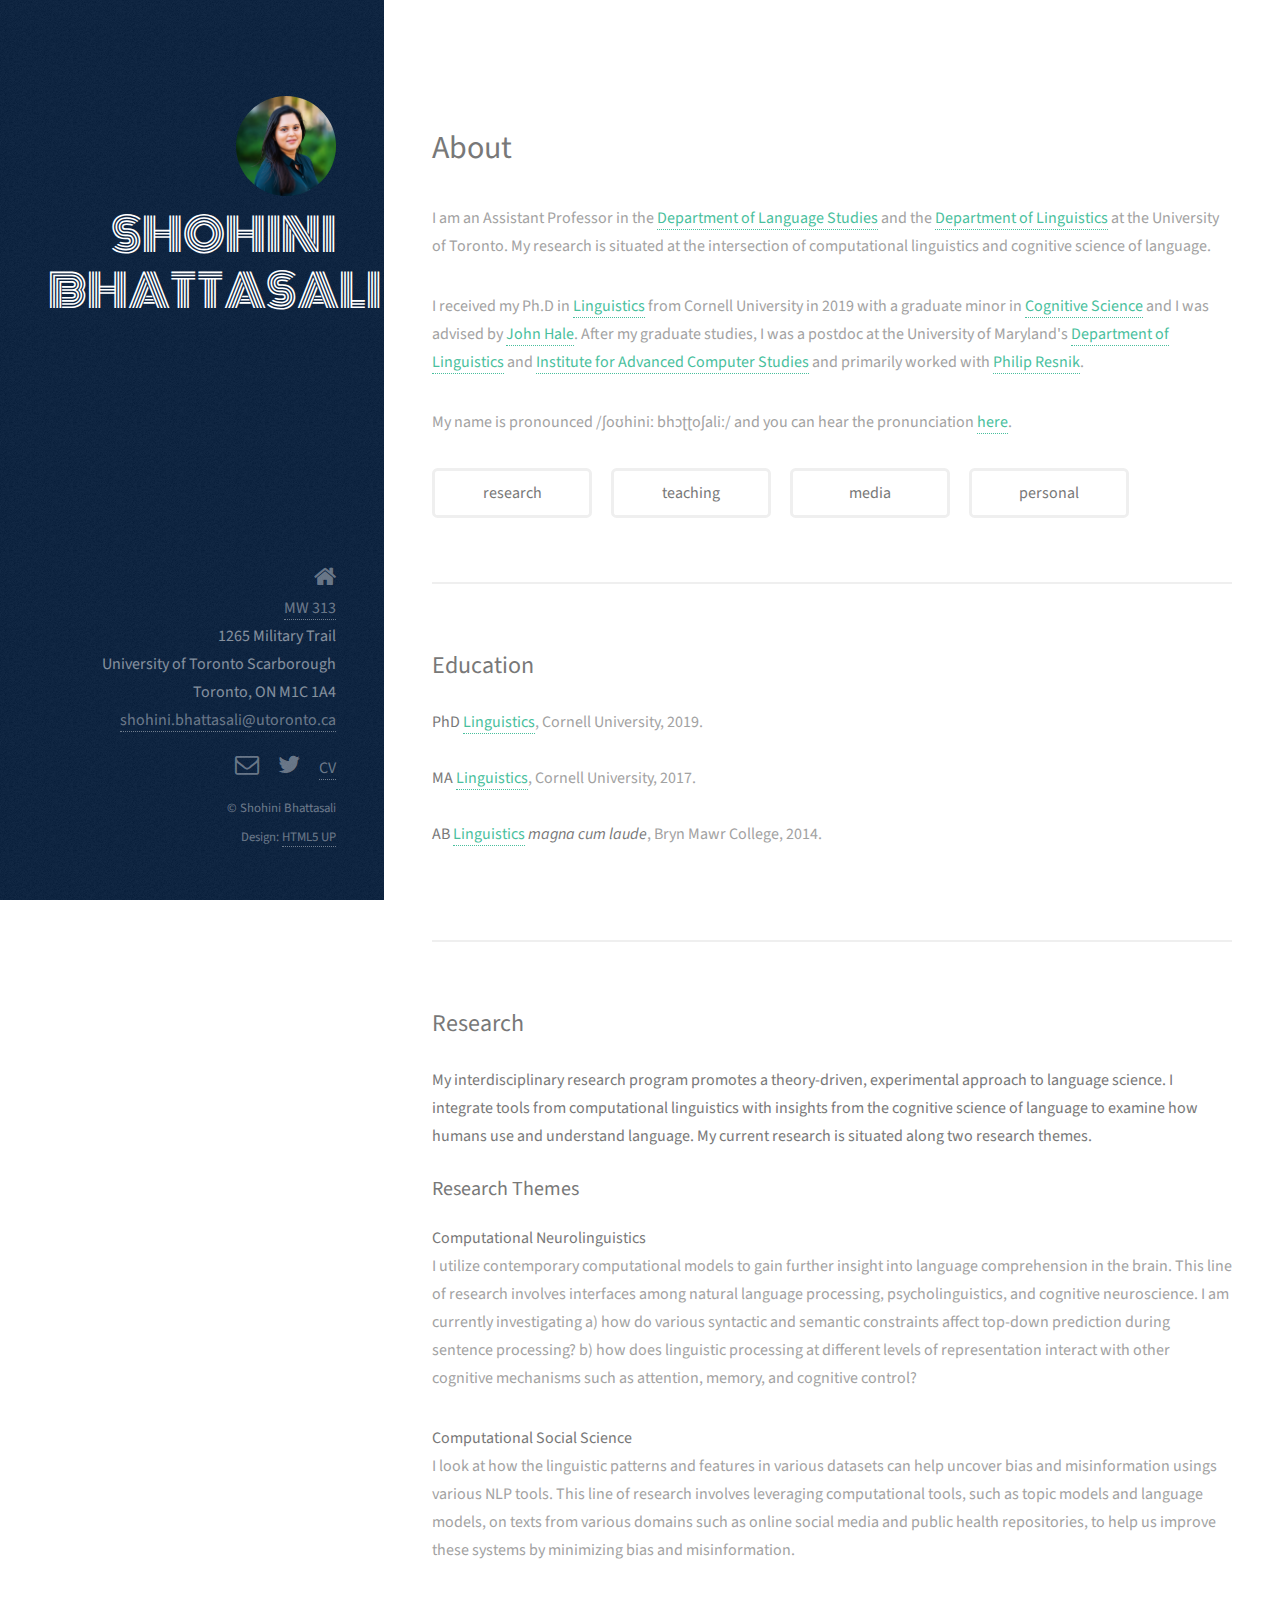
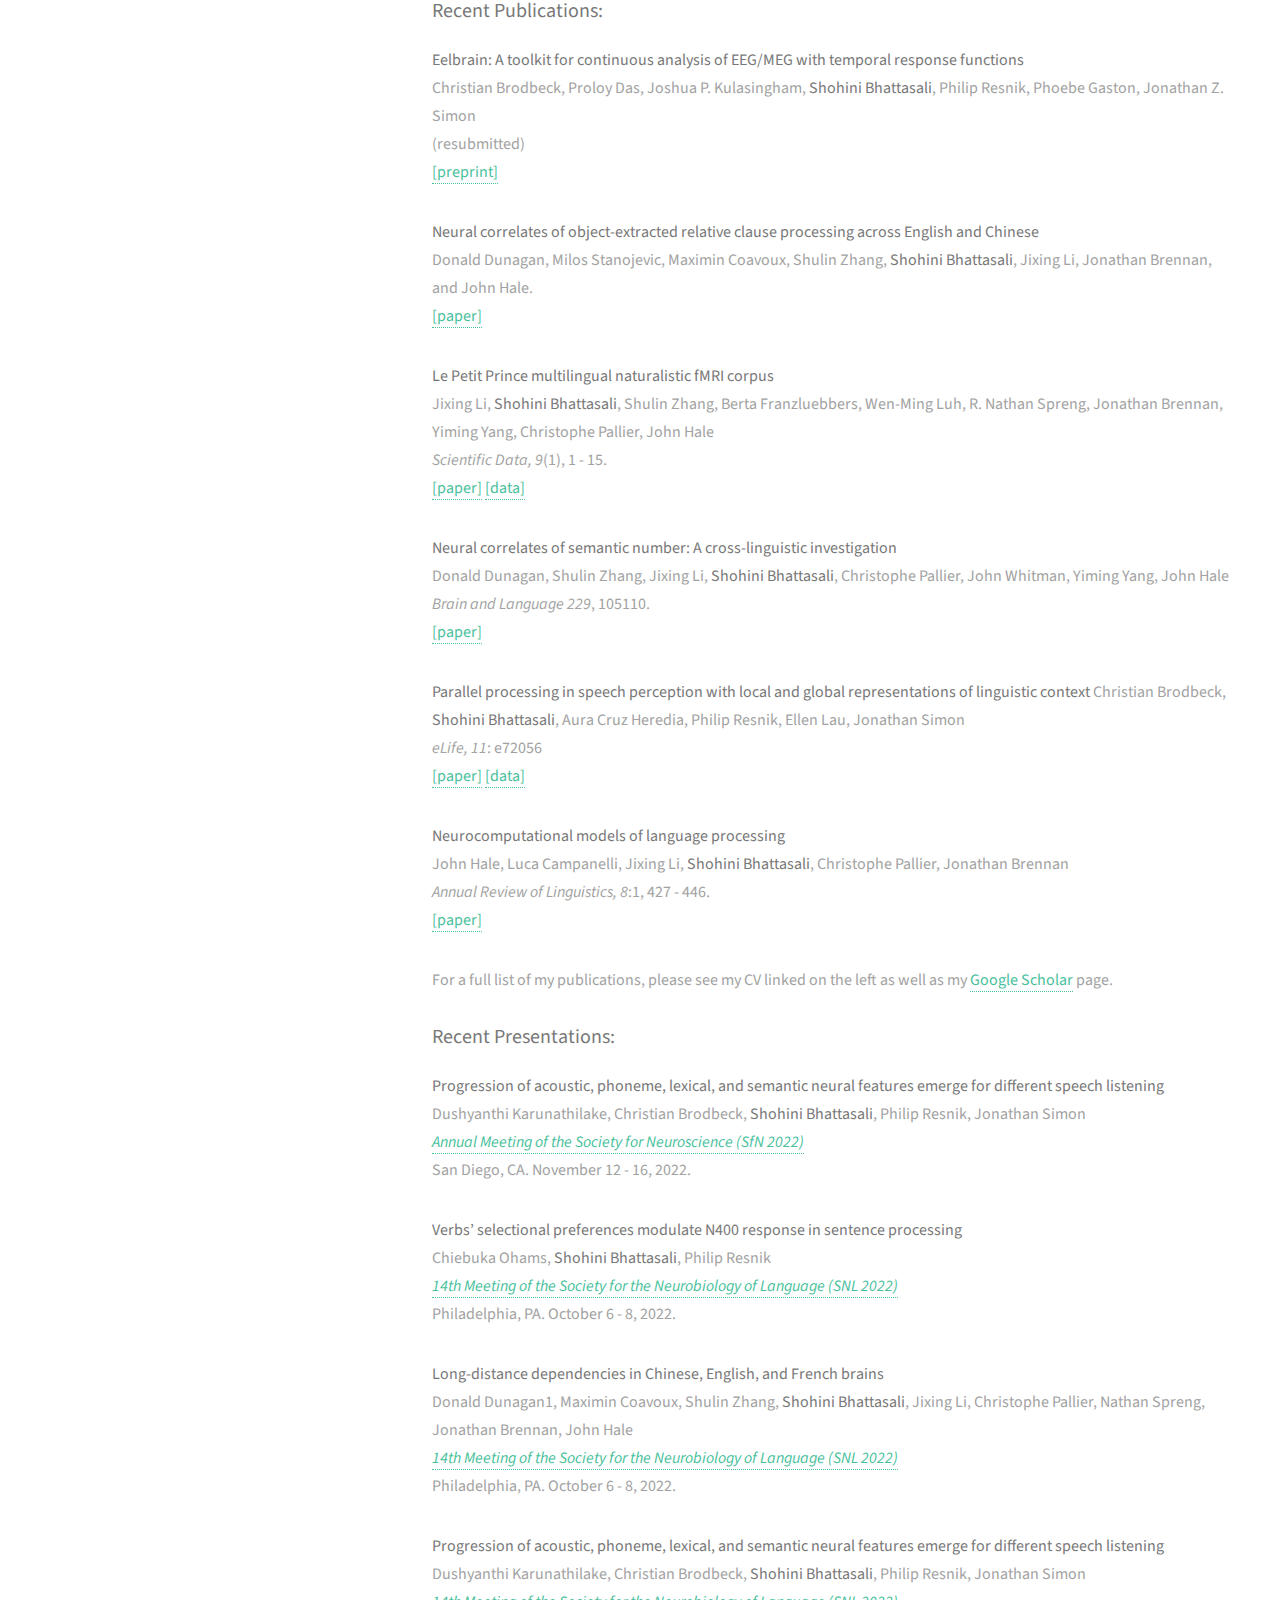
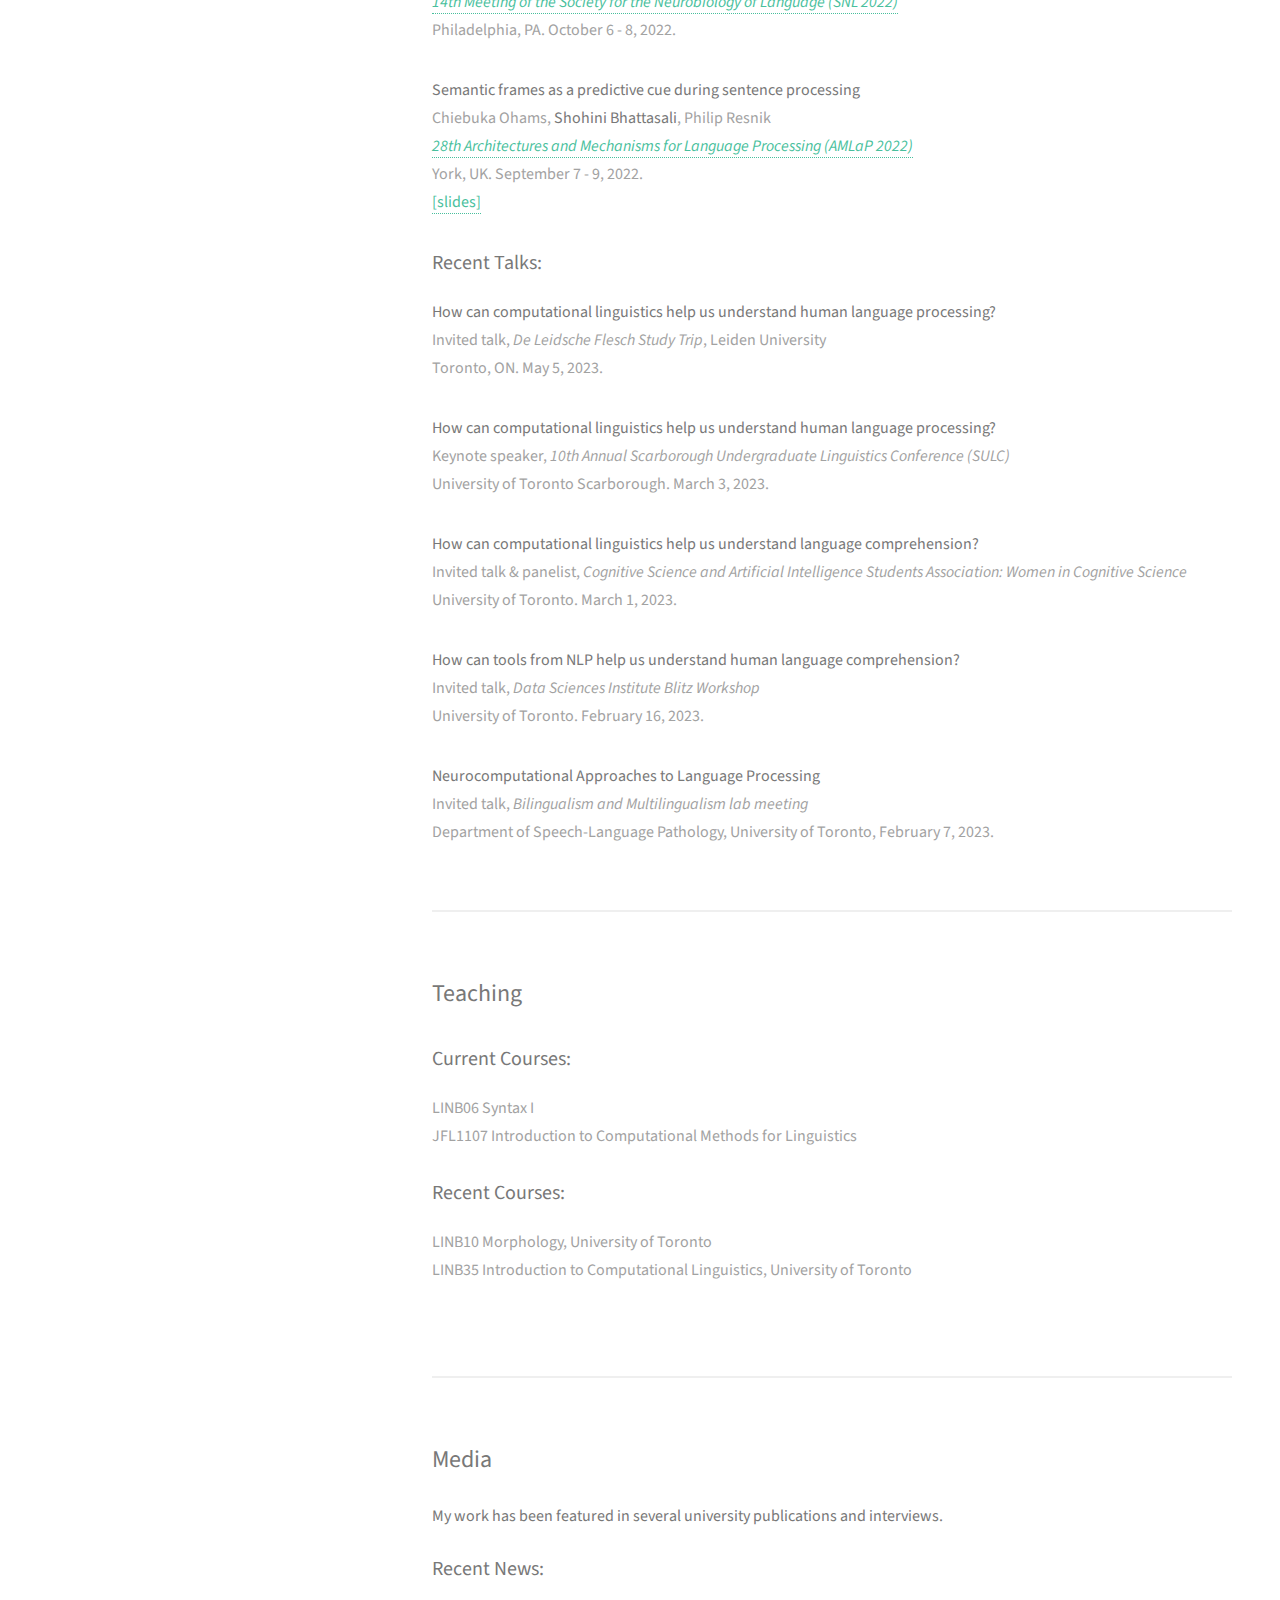
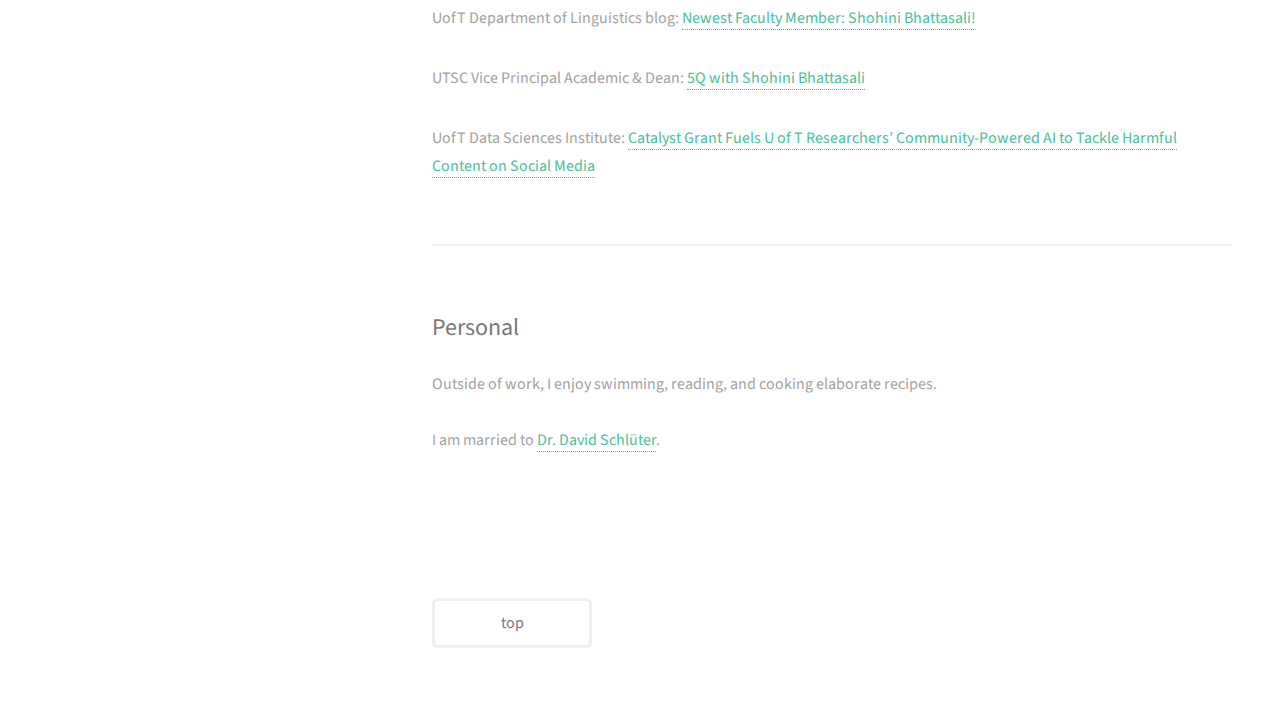
<file: index.html>
<!DOCTYPE HTML>
<!--
	Strata by HTML5 UP
	html5up.net | @ajlkn
	Free for personal and commercial use under the CCA 3.0 license (html5up.net/license)
-->
<html>
	<head>
		<title>Shohini Bhattasali | University of Toronto</title>
		<link rel="shortcut icon" href="images/sh.ico"/>
		<link href="https://fonts.googleapis.com/css?family=Monoton&display=swap" rel="stylesheet">
		<link href="https://fonts.googleapis.com/css?family=Pacifico&display=swap" rel="stylesheet">
		<meta charset="utf-8" />
		 <meta name="viewport" content="width=device-width, initial-scale=1.0, maximum-scale=1" />
		<meta name="description" content="Personal website of Shohini Bhattasali, a researcher at the University of Toronto interested in neurolinguistics & computational linguistics">
        	<meta name="keywords" content="shohini, bhattasali, linguistics, toronto, scarborough, utsc, cornell, bryn mawr, computational linguistics, neurolinguistics, psycholinguistics, prosody, brain, language, bengali, finite state, fmri, bilingualism, languages, mwe, mwes, idioms, verb, argument, processing, little prince, lpp, petit prince, hale, ithaca, maryland, resnik, topical, surprisal">

	i	<!--[if lte IE 8]><script src="assets/js/ie/html5shiv.js"></script><![endif]-->
		<link rel="stylesheet" href="assets/css/main.css" />
		<!--[if lte IE 8]><link rel="stylesheet" href="assets/css/ie8.css" /><![endif]-->
	</head>
	<body id="top">

		<!-- Header -->
			<header id="header">
				<div class="inner">
					<strong>
					<a href="#" class="image avatar"><img class="img-circle" src="images/shohini_umd_square.jpg" alt="shohini face"/></a>
					<div style="font-family:'Monoton', cursive;font-size:45px;font-style:bold"> 
					SHOHINI <br />  <br />BHATTASALI </div> </strong>
				</div>
			</header>

		<!-- Main -->
			<div id="main">

				<!-- One -->
					<section id="one">
						<header class="major">
							<h2>About</h2>
						</header>
						
						<p>I am an Assistant Professor in the <a href="https://www.utsc.utoronto.ca/dls/welcome-department-language-studies">Department of Language Studies</a> and the <a href="https://www.linguistics.utoronto.ca/">Department of Linguistics</a> at the University of Toronto. My research is situated at the intersection of computational linguistics and cognitive science of language.</p> 
						<p>I received my Ph.D in <a href="http://linguistics.cornell.edu/">Linguistics</a> from Cornell University in 2019 with a graduate minor in <a href="https://cogsci.cornell.edu/">Cognitive Science</a> and I was advised by <a href="https://ling.franklin.uga.edu/directory/people/john-hale">John Hale</a>. After my graduate studies, I was a postdoc at the University of Maryland's <a href="https://linguistics.umd.edu/">Department of Linguistics</a> and <a href="https://www.umiacs.umd.edu/">Institute for Advanced Computer Studies</a> and primarily worked with <a href="http://users.umiacs.umd.edu/~resnik/">Philip Resnik</a>.</p>
						<p>My name is pronounced /ʃoʊhiniː bhɔʈʈoʃaliː/ and you can hear the pronunciation <a href="https://translate.google.com/?sl=bn&tl=en&text=%E0%A6%B6%E0%A7%8B%E0%A6%B9%E0%A6%BF%E0%A6%A3%E0%A7%80%20%E0%A6%AD%E0%A6%9F%E0%A7%8D%E0%A6%9F%E0%A6%B6%E0%A6%BE%E0%A6%B2%E0%A7%80&op=translate">here</a>. </p>
						
   

			<ul class="actions">
							<li><a href="#research" class="button">research</a></li>
							<li><a href="#teaching" class="button">teaching</a></li>
							<li><a href="#media" class="button">media</a></li>
							<li><a href="#personal" class="button">personal</a></li>
						</ul>
					</section>
					
				<section id="edu">
				<header>
				<h2>Education</h2>
				        
                        <strong>PhD <a href="https://linguistics.cornell.edu/">Linguistics</a></strong>, Cornell University, 2019.<br /><br />
                        
                        <strong>MA <a href="https://linguistics.cornell.edu/">Linguistics</a></strong>, Cornell University, 2017.<br /><br />
                        
                        <strong>AB <a href="https://www.brynmawr.edu/inside/academic-information/departments-programs/linguistics">Linguistics</a> <i>magna cum laude</i></strong>, Bryn Mawr College, 2014.<br /><br />
               	</header>
                </section>

				<!-- Research Section -->
					<section id="research">
					    <header>
						<h2>Research</h2>
						<a name="research"></a>
						<strong>
						<p> My interdisciplinary research program promotes a theory-driven, experimental approach to language science. I integrate tools from computational linguistics with insights from the cognitive science of language to examine how humans use and understand language. My current research is situated along two research themes.</strong></p>
						</header>
						
					    <h3>Research Themes</h3>

					    <strong>Computational Neurolinguistics</strong>
					    <p>I utilize contemporary computational models to gain further insight into language comprehension in the brain. This line of research involves interfaces among natural language processing, psycholinguistics, and cognitive neuroscience. I am currently investigating a) how do various syntactic and semantic constraints affect top-down prediction during sentence processing? b) how does linguistic processing at different levels of representation interact with other cognitive mechanisms such as attention, memory, and cognitive control? </p>
					    
					    <strong>Computational Social Science</strong>
					    <p>I look at how the linguistic patterns and features in various datasets can help uncover bias and misinformation usings various NLP tools. This line of research involves leveraging computational tools, such as topic models and language models, on texts from various domains such as online social media and public health repositories, to help us improve these systems by minimizing bias and misinformation.</p>



						
						
						<h3>Recent Publications:</h3>

						<p><strong>Eelbrain: A toolkit for continuous analysis of EEG/MEG with temporal response functions </strong><br />
						Christian Brodbeck, Proloy Das, Joshua P. Kulasingham,  <b>Shohini Bhattasali</b>, Philip Resnik, Phoebe Gaston, Jonathan Z. Simon<br />
						(resubmitted)<br />
						<a href="https://www.biorxiv.org/content/10.1101/2021.08.01.454687v1.full">[preprint]</a> </p>

						<p><strong>Neural correlates of object-extracted relative clause processing across English and Chinese</strong><br />
						Donald Dunagan, Milos Stanojevic, Maximin Coavoux, Shulin Zhang, <b>Shohini Bhattasali</b>, Jixing Li, Jonathan Brennan, and John Hale.<br />
						<a href="https://doi.org/10.1162/nol_a_00110">[paper]</a>
						
						<p><strong>Le Petit Prince multilingual naturalistic fMRI corpus</strong><br />
						Jixing Li, <b>Shohini Bhattasali</b>, Shulin Zhang, Berta Franzluebbers, Wen-Ming Luh, R. Nathan Spreng, Jonathan Brennan, Yiming Yang, Christophe Pallier, John Hale <br />
						<i>Scientific Data, 9</i>(1), 1 - 15.<br />
						<a href="https://www.nature.com/articles/s41597-022-01625-7">[paper]</a>  <a href="https://openneuro.org/datasets/ds003643/versions/1.0.2">[data]</a></p>
						
						
						<p><strong>Neural correlates of semantic number: A cross-linguistic investigation</strong><br />
						Donald Dunagan, Shulin Zhang, Jixing Li, <b>Shohini Bhattasali</b>, Christophe Pallier, John Whitman, Yiming Yang, John Hale <br />
						<i>Brain and Language 229</i>, 105110.<br />
						<a href="https://doi.org/10.1016/j.bandl.2022.105110">[paper]</a>  
						</p>
						
						<p><strong>Parallel processing in speech perception with local and global representations of linguistic context</strong>
						Christian Brodbeck, <b>Shohini Bhattasali</b>, Aura Cruz Heredia, Philip Resnik, Ellen Lau, Jonathan Simon <br />
						<i>eLife, 11</i>: e72056 <br />
						<a href="https://elifesciences.org/articles/72056">[paper]</a>  <a href="https://doi.org/10.5061/dryad.nvx0k6dv0">[data]</a> </p>
						
						<p><strong>Neurocomputational models of language processing</strong> <br />
						John Hale, Luca Campanelli, Jixing Li, <b>Shohini Bhattasali</b>, Christophe Pallier, Jonathan Brennan <br />
						<i>Annual Review of Linguistics, 8</i>:1, 427 - 446.<br />
						<a href="https://www.annualreviews.org/doi/abs/10.1146/annurev-linguistics-051421-020803">[paper]</a></p>
						

						For a full list of my publications, please see my CV linked on the left as well as my <a href="https://scholar.google.com/citations?user=UKCKPV0AAAAJ&hl=en&authuser=3&oi=ao">Google Scholar</a> page.<br /><br />
						
						<h3>Recent Presentations:</h3>

						
						<p><strong>Progression of acoustic, phoneme, lexical, and semantic neural features emerge for different speech listening</strong><br />
						Dushyanthi Karunathilake, Christian Brodbeck, <b>Shohini Bhattasali</b>, Philip Resnik, Jonathan Simon<br />
						<i><a href="https://www.sfn.org/meetings/neuroscience-2022">Annual Meeting of the Society for Neuroscience (SfN 2022)</a></i><br />
						San Diego, CA. November 12 - 16, 2022. </p>
						
						<p><strong>Verbs’ selectional preferences modulate N400 response in sentence processing</strong><br />
						Chiebuka Ohams, <b>Shohini Bhattasali</b>, Philip Resnik<br />
						<i><a href="https://www.neurolang.org/">14th Meeting of the Society for the Neurobiology of Language (SNL 2022)</a></i><br />
						Philadelphia, PA. October 6 - 8, 2022. </p>
						
						<p><strong>Long-distance dependencies in Chinese, English, and French brains</strong><br />
						Donald Dunagan1, Maximin Coavoux, Shulin Zhang, <b>Shohini Bhattasali</b>, Jixing Li, Christophe Pallier, Nathan Spreng, Jonathan Brennan, John Hale<br />
						<i><a href="https://www.neurolang.org/">14th Meeting of the Society for the Neurobiology of Language (SNL 2022)</a></i><br />
						Philadelphia, PA. October 6 - 8, 2022. </p>
						
						<p><strong>Progression of acoustic, phoneme, lexical, and semantic neural features emerge for different speech listening</strong><br />
						Dushyanthi Karunathilake, Christian Brodbeck, <b>Shohini Bhattasali</b>, Philip Resnik, Jonathan Simon<br />
						<i><a href="https://www.neurolang.org/">14th Meeting of the Society for the Neurobiology of Language (SNL 2022)</a></i><br />
						Philadelphia, PA. October 6 - 8, 2022. </p>
						
						<p><strong>Semantic frames as a predictive cue during sentence processing</strong><br />
						Chiebuka Ohams, <b>Shohini Bhattasali</b>, Philip Resnik<br />
						<i><a href="https://amlap2022.york.ac.uk/">28th Architectures and Mechanisms for Language Processing (AMLaP 2022)</a></i><br />
						York, UK. September 7 - 9, 2022.<br />
						<a href="docs/amlap2022_slides.pdf">[slides]</a></p>
						
						
						
						<h3>Recent Talks:</h3>
						
						<p><strong>How can computational linguistics help us understand human language processing?</strong><br />
						Invited talk, <i>De Leidsche Flesch Study Trip</i>, Leiden University<br />
						Toronto, ON. May 5, 2023.<br /></p>
						
						<p><strong>How can computational linguistics help us understand human language processing?</strong><br />
						Keynote speaker, <i>10th Annual Scarborough Undergraduate Linguistics Conference (SULC)</i><br />
						University of Toronto Scarborough. March 3, 2023.<br /></p>

						<p><strong>How can computational linguistics help us understand language comprehension?</strong><br />
						Invited talk & panelist, <i>Cognitive Science and Artificial Intelligence Students Association: Women in Cognitive Science</i><br />
						University of Toronto. March 1, 2023. <br /></p>

						<p><strong>How can tools from NLP help us understand human language comprehension?</strong><br />
						Invited talk, <i>Data Sciences Institute Blitz Workshop</i><br />
						University of Toronto. February 16, 2023. <br /></p>

						<p><strong>Neurocomputational Approaches to Language Processing</strong><br />
						Invited talk, <i>Bilingualism and Multilingualism lab meeting</i><br />
						Department of Speech-Language Pathology, University of Toronto, February 7, 2023. <br /></p>
				

					</section>
					
					
					
			    <!-- Teaching Section -->
			    
			        <section id="teaching">
			           <header>
				 <h2>Teaching</h2> <a name="teaching"></a>
				 </header>
				 <p>
				 <h3>Current Courses:</h3>
				 LINB06 Syntax I<br />
				 JFL1107 Introduction to Computational Methods for Linguistics<br /><br />
				 
				 
				 <h3>Recent Courses:</h3>
				 LINB10 Morphology, University of Toronto<br />
				 LINB35 Introduction to Computational Linguistics, University of Toronto<br /><br />
				 
				 </p>

	
			            
				    			            
                    </section>



			<!-- Media -->
			
			<section id="media">
			<header>
			<h2>Media</h2> <a name="media"></a>
			<p><strong>My work has been featured in several university publications and interviews.</strong> </p>
			</header>
			
			<h3>Recent News:</h3>
			
			<p>UofT Department of Linguistics blog: <a href="http://utlinguistics.blogspot.com/2022/08/newest-faculty-member-shohini-bhattasali.html">Newest Faculty Member: Shohini Bhattasali!</a> </p>
			<p>UTSC Vice Principal Academic & Dean: <a href="https://www.utsc.utoronto.ca/vpdean/5q-shohini-bhattasali-assistant-professor-language-studies">5Q with Shohini Bhattasali</a></p>
			<p>UofT Data Sciences Institute: <a href="https://datasciences.utoronto.ca/data-sciences-institute-catalyst-grant-fuels-u-of-t-researchers-community-powered-ai-to-tackle-harmful-content-on-social-media/">Catalyst Grant Fuels U of T Researchers’ Community-Powered AI to Tackle Harmful Content on Social Media</a></p>
			
			</section>

			<!-- Personal -->
			
			<section id="personal">
			<header>
			<h2>Personal</h2> <a name="personal"></a>
			</header>
			<p>Outside of work, I enjoy swimming, reading, and cooking elaborate recipes.<br /><br />I am married to <a href="https://djschlueter.github.io/">Dr. David Schl&uuml;ter</a>.<br /><br /><br /><br /><br /></p>
			
			<ul class="actions">
							<li><a href="#one" class="button">top</a></li>
						</ul>
			</div>
			</section>

		<!-- Footer -->
			<footer id="footer">
				<div class="inner">

					<ul class="icons">
									<li>
										<a href="https://youtu.be/ryFQFzN6AMk" class="icon fa-home"><span class="label">Address</span></a><br />
										<a href="https://map.utoronto.ca/?id=1809#!m/493669?s/">MW 313</a> <br />
										1265 Military Trail<br />
										University of Toronto Scarborough<br />
										Toronto, ON M1C 1A4 <br />
								 <a href="mailto:shohini.bhattasali@utoronto.ca?subject=Hello" target="_blank">shohini.bhattasali@utoronto.ca</a>
									</li></ul>
									
									<ul class="icons">
									<li>
										<a href="mailto:shohini.bhattasali@utoronto.ca?subject=Hello" class="icon fa-envelope-o"><span class="label">Email</span></a></li>
									<li> <a href="https://twitter.com/shohini_tahini" class="icon fa-twitter"><span class="label">Twitter</span></a></li>
									<li> <a href="docs/cv_august2023.pdf"><span class="label">CV</span></a></li>
			</ul>
							
								
					<ul class="copyright">
						<li>&copy; Shohini Bhattasali</li>
						<li>Design: <a href="http://html5up.net">HTML5 UP</a></li>
					</ul>
				</div>
			</footer>

		<!-- Scripts -->
			<script src="assets/js/jquery.min.js"></script>
			<script src="assets/js/jquery.poptrox.min.js"></script>
			<script src="assets/js/skel.min.js"></script>
			<script src="assets/js/util.js"></script>
			<!--[if lte IE 8]><script src="assets/js/ie/respond.min.js"></script><![endif]-->
			<script src="assets/js/main.js"></script>

	</body>
</html>
</file>
<file: assets/css/main.css>
@import url("font-awesome.min.css");
@import url("http://fonts.googleapis.com/css?family=Source+Sans+Pro:400,400italic");

/*
	Strata by HTML5 UP
	html5up.net | @ajlkn
	Free for personal and commercial use under the CCA 3.0 license (html5up.net/license)
*/

/* Reset */

	html, body, div, span, applet, object, iframe, h1, h2, h3, h4, h5, h6, p, blockquote, pre, a, abbr, acronym, address, big, cite, code, del, dfn, em, img, ins, kbd, q, s, samp, small, strike, strong, sub, sup, tt, var, b, u, i, center, dl, dt, dd, ol, ul, li, fieldset, form, label, legend, table, caption, tbody, tfoot, thead, tr, th, td, article, aside, canvas, details, embed, figure, figcaption, footer, header, hgroup, menu, nav, output, ruby, section, summary, time, mark, audio, video {
		margin: 0;
		padding: 0;
		border: 0;
		font-size: 100%;
		font: inherit;
		vertical-align: baseline;
	}

	article, aside, details, figcaption, figure, footer, header, hgroup, menu, nav, section {
		display: block;
	}

	body {
		line-height: 1;
	}

	ol, ul {
		list-style: none;
	}

	blockquote, q {
		quotes: none;
	}

	blockquote:before, blockquote:after, q:before, q:after {
		content: '';
		content: none;
	}

	table {
		border-collapse: collapse;
		border-spacing: 0;
	}

	body {
		-webkit-text-size-adjust: none;
	}

/* Box Model */

	*, *:before, *:after {
		-moz-box-sizing: border-box;
		-webkit-box-sizing: border-box;
		box-sizing: border-box;
	}

/* Containers */

	.container {
		margin-left: auto;
		margin-right: auto;
	}

	.container.\31 25\25 {
		width: 100%;
		max-width: 1200px;
		min-width: 960px;
	}

	.container.\37 5\25 {
		width: 720px;
	}

	.container.\35 0\25 {
		width: 480px;
	}

	.container.\32 5\25 {
		width: 240px;
	}

	.container {
		width: 960px;
	}

	@media screen and (max-width: 1800px) {

		.container.\31 25\25 {
			width: 100%;
			max-width: 1200px;
			min-width: 960px;
		}

		.container.\37 5\25 {
			width: 720px;
		}

		.container.\35 0\25 {
			width: 480px;
		}

		.container.\32 5\25 {
			width: 240px;
		}

		.container {
			width: 960px;
		}

	}

	@media screen and (max-width: 1280px) {

		.container.\31 25\25 {
			width: 100%;
			max-width: 1200px;
			min-width: 960px;
		}

		.container.\37 5\25 {
			width: 720px;
		}

		.container.\35 0\25 {
			width: 480px;
		}

		.container.\32 5\25 {
			width: 240px;
		}

		.container {
			width: 960px;
		}

	}

	@media screen and (max-width: 980px) {

		.container.\31 25\25 {
			width: 100%;
			max-width: 1200px;
			min-width: 960px;
		}

		.container.\37 5\25 {
			width: 720px;
		}

		.container.\35 0\25 {
			width: 480px;
		}

		.container.\32 5\25 {
			width: 240px;
		}

		.container {
			width: 960px;
		}

	}

	@media screen and (max-width: 736px) {

		.container.\31 25\25 {
			width: 100%;
			max-width: 1200px;
			min-width: 960px;
		}

		.container.\37 5\25 {
			width: 720px;
		}

		.container.\35 0\25 {
			width: 480px;
		}

		.container.\32 5\25 {
			width: 240px;
		}

		.container {
			width: 960px;
		}

	}

	@media screen and (max-width: 480px) {

		.container.\31 25\25 {
			width: 100%;
			max-width: 1200px;
			min-width: 960px;
		}

		.container.\37 5\25 {
			width: 720px;
		}

		.container.\35 0\25 {
			width: 480px;
		}

		.container.\32 5\25 {
			width: 240px;
		}

		.container {
			width: 960px;
		}

	}

/* Grid */

	.row {
		border-bottom: solid 1px transparent;
		-moz-box-sizing: border-box;
		-webkit-box-sizing: border-box;
		box-sizing: border-box;
	}

	.row > * {
		float: left;
		-moz-box-sizing: border-box;
		-webkit-box-sizing: border-box;
		box-sizing: border-box;
	}

	.row:after, .row:before {
		content: '';
		display: block;
		clear: both;
		height: 0;
	}

	.row.uniform > * > :first-child {
		margin-top: 0;
	}

	.row.uniform > * > :last-child {
		margin-bottom: 0;
	}

	.row.\30 \25 > * {
		padding: 0 0 0 0em;
	}

	.row.\30 \25 {
		margin: 0 0 -1px 0em;
	}

	.row.uniform.\30 \25 > * {
		padding: 0em 0 0 0em;
	}

	.row.uniform.\30 \25 {
		margin: 0em 0 -1px 0em;
	}

	.row > * {
		padding: 0 0 0 2.5em;
	}

	.row {
		margin: 0 0 -1px -2.5em;
	}

	.row.uniform > * {
		padding: 2.5em 0 0 2.5em;
	}

	.row.uniform {
		margin: -2.5em 0 -1px -2.5em;
	}

	.row.\32 00\25 > * {
		padding: 0 0 0 5em;
	}

	.row.\32 00\25 {
		margin: 0 0 -1px -5em;
	}

	.row.uniform.\32 00\25 > * {
		padding: 5em 0 0 5em;
	}

	.row.uniform.\32 00\25 {
		margin: -5em 0 -1px -5em;
	}

	.row.\31 50\25 > * {
		padding: 0 0 0 3.75em;
	}

	.row.\31 50\25 {
		margin: 0 0 -1px -3.75em;
	}

	.row.uniform.\31 50\25 > * {
		padding: 3.75em 0 0 3.75em;
	}

	.row.uniform.\31 50\25 {
		margin: -3.75em 0 -1px -3.75em;
	}

	.row.\35 0\25 > * {
		padding: 0 0 0 1.25em;
	}

	.row.\35 0\25 {
		margin: 0 0 -1px -1.25em;
	}

	.row.uniform.\35 0\25 > * {
		padding: 1.25em 0 0 1.25em;
	}

	.row.uniform.\35 0\25 {
		margin: -1.25em 0 -1px -1.25em;
	}

	.row.\32 5\25 > * {
		padding: 0 0 0 0.625em;
	}

	.row.\32 5\25 {
		margin: 0 0 -1px -0.625em;
	}

	.row.uniform.\32 5\25 > * {
		padding: 0.625em 0 0 0.625em;
	}

	.row.uniform.\32 5\25 {
		margin: -0.625em 0 -1px -0.625em;
	}

	.\31 2u, .\31 2u\24 {
		width: 100%;
		clear: none;
		margin-left: 0;
	}

	.\31 1u, .\31 1u\24 {
		width: 91.6666666667%;
		clear: none;
		margin-left: 0;
	}

	.\31 0u, .\31 0u\24 {
		width: 83.3333333333%;
		clear: none;
		margin-left: 0;
	}

	.\39 u, .\39 u\24 {
		width: 75%;
		clear: none;
		margin-left: 0;
	}

	.\38 u, .\38 u\24 {
		width: 66.6666666667%;
		clear: none;
		margin-left: 0;
	}

	.\37 u, .\37 u\24 {
		width: 58.3333333333%;
		clear: none;
		margin-left: 0;
	}

	.\36 u, .\36 u\24 {
		width: 50%;
		clear: none;
		margin-left: 0;
	}

	.\35 u, .\35 u\24 {
		width: 41.6666666667%;
		clear: none;
		margin-left: 0;
	}

	.\34 u, .\34 u\24 {
		width: 33.3333333333%;
		clear: none;
		margin-left: 0;
	}

	.\33 u, .\33 u\24 {
		width: 25%;
		clear: none;
		margin-left: 0;
	}

	.\32 u, .\32 u\24 {
		width: 16.6666666667%;
		clear: none;
		margin-left: 0;
	}

	.\31 u, .\31 u\24 {
		width: 8.3333333333%;
		clear: none;
		margin-left: 0;
	}

	.\31 2u\24 + *,
	.\31 1u\24 + *,
	.\31 0u\24 + *,
	.\39 u\24 + *,
	.\38 u\24 + *,
	.\37 u\24 + *,
	.\36 u\24 + *,
	.\35 u\24 + *,
	.\34 u\24 + *,
	.\33 u\24 + *,
	.\32 u\24 + *,
	.\31 u\24 + * {
		clear: left;
	}

	.\-11u {
		margin-left: 91.66667%;
	}

	.\-10u {
		margin-left: 83.33333%;
	}

	.\-9u {
		margin-left: 75%;
	}

	.\-8u {
		margin-left: 66.66667%;
	}

	.\-7u {
		margin-left: 58.33333%;
	}

	.\-6u {
		margin-left: 50%;
	}

	.\-5u {
		margin-left: 41.66667%;
	}

	.\-4u {
		margin-left: 33.33333%;
	}

	.\-3u {
		margin-left: 25%;
	}

	.\-2u {
		margin-left: 16.66667%;
	}

	.\-1u {
		margin-left: 8.33333%;
	}

	@media screen and (max-width: 1800px) {

		.row > * {
			padding: 0 0 0 2.5em;
		}

		.row {
			margin: 0 0 -1px -2.5em;
		}

		.row.uniform > * {
			padding: 2.5em 0 0 2.5em;
		}

		.row.uniform {
			margin: -2.5em 0 -1px -2.5em;
		}

		.row.\32 00\25 > * {
			padding: 0 0 0 5em;
		}

		.row.\32 00\25 {
			margin: 0 0 -1px -5em;
		}

		.row.uniform.\32 00\25 > * {
			padding: 5em 0 0 5em;
		}

		.row.uniform.\32 00\25 {
			margin: -5em 0 -1px -5em;
		}

		.row.\31 50\25 > * {
			padding: 0 0 0 3.75em;
		}

		.row.\31 50\25 {
			margin: 0 0 -1px -3.75em;
		}

		.row.uniform.\31 50\25 > * {
			padding: 3.75em 0 0 3.75em;
		}

		.row.uniform.\31 50\25 {
			margin: -3.75em 0 -1px -3.75em;
		}

		.row.\35 0\25 > * {
			padding: 0 0 0 1.25em;
		}

		.row.\35 0\25 {
			margin: 0 0 -1px -1.25em;
		}

		.row.uniform.\35 0\25 > * {
			padding: 1.25em 0 0 1.25em;
		}

		.row.uniform.\35 0\25 {
			margin: -1.25em 0 -1px -1.25em;
		}

		.row.\32 5\25 > * {
			padding: 0 0 0 0.625em;
		}

		.row.\32 5\25 {
			margin: 0 0 -1px -0.625em;
		}

		.row.uniform.\32 5\25 > * {
			padding: 0.625em 0 0 0.625em;
		}

		.row.uniform.\32 5\25 {
			margin: -0.625em 0 -1px -0.625em;
		}

		.\31 2u\28xlarge\29, .\31 2u\24\28xlarge\29 {
			width: 100%;
			clear: none;
			margin-left: 0;
		}

		.\31 1u\28xlarge\29, .\31 1u\24\28xlarge\29 {
			width: 91.6666666667%;
			clear: none;
			margin-left: 0;
		}

		.\31 0u\28xlarge\29, .\31 0u\24\28xlarge\29 {
			width: 83.3333333333%;
			clear: none;
			margin-left: 0;
		}

		.\39 u\28xlarge\29, .\39 u\24\28xlarge\29 {
			width: 75%;
			clear: none;
			margin-left: 0;
		}

		.\38 u\28xlarge\29, .\38 u\24\28xlarge\29 {
			width: 66.6666666667%;
			clear: none;
			margin-left: 0;
		}

		.\37 u\28xlarge\29, .\37 u\24\28xlarge\29 {
			width: 58.3333333333%;
			clear: none;
			margin-left: 0;
		}

		.\36 u\28xlarge\29, .\36 u\24\28xlarge\29 {
			width: 50%;
			clear: none;
			margin-left: 0;
		}

		.\35 u\28xlarge\29, .\35 u\24\28xlarge\29 {
			width: 41.6666666667%;
			clear: none;
			margin-left: 0;
		}

		.\34 u\28xlarge\29, .\34 u\24\28xlarge\29 {
			width: 33.3333333333%;
			clear: none;
			margin-left: 0;
		}

		.\33 u\28xlarge\29, .\33 u\24\28xlarge\29 {
			width: 25%;
			clear: none;
			margin-left: 0;
		}

		.\32 u\28xlarge\29, .\32 u\24\28xlarge\29 {
			width: 16.6666666667%;
			clear: none;
			margin-left: 0;
		}

		.\31 u\28xlarge\29, .\31 u\24\28xlarge\29 {
			width: 8.3333333333%;
			clear: none;
			margin-left: 0;
		}

		.\31 2u\24\28xlarge\29 + *,
		.\31 1u\24\28xlarge\29 + *,
		.\31 0u\24\28xlarge\29 + *,
		.\39 u\24\28xlarge\29 + *,
		.\38 u\24\28xlarge\29 + *,
		.\37 u\24\28xlarge\29 + *,
		.\36 u\24\28xlarge\29 + *,
		.\35 u\24\28xlarge\29 + *,
		.\34 u\24\28xlarge\29 + *,
		.\33 u\24\28xlarge\29 + *,
		.\32 u\24\28xlarge\29 + *,
		.\31 u\24\28xlarge\29 + * {
			clear: left;
		}

		.\-11u\28xlarge\29 {
			margin-left: 91.66667%;
		}

		.\-10u\28xlarge\29 {
			margin-left: 83.33333%;
		}

		.\-9u\28xlarge\29 {
			margin-left: 75%;
		}

		.\-8u\28xlarge\29 {
			margin-left: 66.66667%;
		}

		.\-7u\28xlarge\29 {
			margin-left: 58.33333%;
		}

		.\-6u\28xlarge\29 {
			margin-left: 50%;
		}

		.\-5u\28xlarge\29 {
			margin-left: 41.66667%;
		}

		.\-4u\28xlarge\29 {
			margin-left: 33.33333%;
		}

		.\-3u\28xlarge\29 {
			margin-left: 25%;
		}

		.\-2u\28xlarge\29 {
			margin-left: 16.66667%;
		}

		.\-1u\28xlarge\29 {
			margin-left: 8.33333%;
		}

	}

	@media screen and (max-width: 1280px) {

		.row > * {
			padding: 0 0 0 2em;
		}

		.row {
			margin: 0 0 -1px -2em;
		}

		.row.uniform > * {
			padding: 2em 0 0 2em;
		}

		.row.uniform {
			margin: -2em 0 -1px -2em;
		}

		.row.\32 00\25 > * {
			padding: 0 0 0 4em;
		}

		.row.\32 00\25 {
			margin: 0 0 -1px -4em;
		}

		.row.uniform.\32 00\25 > * {
			padding: 4em 0 0 4em;
		}

		.row.uniform.\32 00\25 {
			margin: -4em 0 -1px -4em;
		}

		.row.\31 50\25 > * {
			padding: 0 0 0 3em;
		}

		.row.\31 50\25 {
			margin: 0 0 -1px -3em;
		}

		.row.uniform.\31 50\25 > * {
			padding: 3em 0 0 3em;
		}

		.row.uniform.\31 50\25 {
			margin: -3em 0 -1px -3em;
		}

		.row.\35 0\25 > * {
			padding: 0 0 0 1em;
		}

		.row.\35 0\25 {
			margin: 0 0 -1px -1em;
		}

		.row.uniform.\35 0\25 > * {
			padding: 1em 0 0 1em;
		}

		.row.uniform.\35 0\25 {
			margin: -1em 0 -1px -1em;
		}

		.row.\32 5\25 > * {
			padding: 0 0 0 0.5em;
		}

		.row.\32 5\25 {
			margin: 0 0 -1px -0.5em;
		}

		.row.uniform.\32 5\25 > * {
			padding: 0.5em 0 0 0.5em;
		}

		.row.uniform.\32 5\25 {
			margin: -0.5em 0 -1px -0.5em;
		}

		.\31 2u\28large\29, .\31 2u\24\28large\29 {
			width: 100%;
			clear: none;
			margin-left: 0;
		}

		.\31 1u\28large\29, .\31 1u\24\28large\29 {
			width: 91.6666666667%;
			clear: none;
			margin-left: 0;
		}

		.\31 0u\28large\29, .\31 0u\24\28large\29 {
			width: 83.3333333333%;
			clear: none;
			margin-left: 0;
		}

		.\39 u\28large\29, .\39 u\24\28large\29 {
			width: 75%;
			clear: none;
			margin-left: 0;
		}

		.\38 u\28large\29, .\38 u\24\28large\29 {
			width: 66.6666666667%;
			clear: none;
			margin-left: 0;
		}

		.\37 u\28large\29, .\37 u\24\28large\29 {
			width: 58.3333333333%;
			clear: none;
			margin-left: 0;
		}

		.\36 u\28large\29, .\36 u\24\28large\29 {
			width: 50%;
			clear: none;
			margin-left: 0;
		}

		.\35 u\28large\29, .\35 u\24\28large\29 {
			width: 41.6666666667%;
			clear: none;
			margin-left: 0;
		}

		.\34 u\28large\29, .\34 u\24\28large\29 {
			width: 33.3333333333%;
			clear: none;
			margin-left: 0;
		}

		.\33 u\28large\29, .\33 u\24\28large\29 {
			width: 25%;
			clear: none;
			margin-left: 0;
		}

		.\32 u\28large\29, .\32 u\24\28large\29 {
			width: 16.6666666667%;
			clear: none;
			margin-left: 0;
		}

		.\31 u\28large\29, .\31 u\24\28large\29 {
			width: 8.3333333333%;
			clear: none;
			margin-left: 0;
		}

		.\31 2u\24\28large\29 + *,
		.\31 1u\24\28large\29 + *,
		.\31 0u\24\28large\29 + *,
		.\39 u\24\28large\29 + *,
		.\38 u\24\28large\29 + *,
		.\37 u\24\28large\29 + *,
		.\36 u\24\28large\29 + *,
		.\35 u\24\28large\29 + *,
		.\34 u\24\28large\29 + *,
		.\33 u\24\28large\29 + *,
		.\32 u\24\28large\29 + *,
		.\31 u\24\28large\29 + * {
			clear: left;
		}

		.\-11u\28large\29 {
			margin-left: 91.66667%;
		}

		.\-10u\28large\29 {
			margin-left: 83.33333%;
		}

		.\-9u\28large\29 {
			margin-left: 75%;
		}

		.\-8u\28large\29 {
			margin-left: 66.66667%;
		}

		.\-7u\28large\29 {
			margin-left: 58.33333%;
		}

		.\-6u\28large\29 {
			margin-left: 50%;
		}

		.\-5u\28large\29 {
			margin-left: 41.66667%;
		}

		.\-4u\28large\29 {
			margin-left: 33.33333%;
		}

		.\-3u\28large\29 {
			margin-left: 25%;
		}

		.\-2u\28large\29 {
			margin-left: 16.66667%;
		}

		.\-1u\28large\29 {
			margin-left: 8.33333%;
		}

	}

	@media screen and (max-width: 980px) {

		.row > * {
			padding: 0 0 0 2em;
		}

		.row {
			margin: 0 0 -1px -2em;
		}

		.row.uniform > * {
			padding: 2em 0 0 2em;
		}

		.row.uniform {
			margin: -2em 0 -1px -2em;
		}

		.row.\32 00\25 > * {
			padding: 0 0 0 4em;
		}

		.row.\32 00\25 {
			margin: 0 0 -1px -4em;
		}

		.row.uniform.\32 00\25 > * {
			padding: 4em 0 0 4em;
		}

		.row.uniform.\32 00\25 {
			margin: -4em 0 -1px -4em;
		}

		.row.\31 50\25 > * {
			padding: 0 0 0 3em;
		}

		.row.\31 50\25 {
			margin: 0 0 -1px -3em;
		}

		.row.uniform.\31 50\25 > * {
			padding: 3em 0 0 3em;
		}

		.row.uniform.\31 50\25 {
			margin: -3em 0 -1px -3em;
		}

		.row.\35 0\25 > * {
			padding: 0 0 0 1em;
		}

		.row.\35 0\25 {
			margin: 0 0 -1px -1em;
		}

		.row.uniform.\35 0\25 > * {
			padding: 1em 0 0 1em;
		}

		.row.uniform.\35 0\25 {
			margin: -1em 0 -1px -1em;
		}

		.row.\32 5\25 > * {
			padding: 0 0 0 0.5em;
		}

		.row.\32 5\25 {
			margin: 0 0 -1px -0.5em;
		}

		.row.uniform.\32 5\25 > * {
			padding: 0.5em 0 0 0.5em;
		}

		.row.uniform.\32 5\25 {
			margin: -0.5em 0 -1px -0.5em;
		}

		.\31 2u\28medium\29, .\31 2u\24\28medium\29 {
			width: 100%;
			clear: none;
			margin-left: 0;
		}

		.\31 1u\28medium\29, .\31 1u\24\28medium\29 {
			width: 91.6666666667%;
			clear: none;
			margin-left: 0;
		}

		.\31 0u\28medium\29, .\31 0u\24\28medium\29 {
			width: 83.3333333333%;
			clear: none;
			margin-left: 0;
		}

		.\39 u\28medium\29, .\39 u\24\28medium\29 {
			width: 75%;
			clear: none;
			margin-left: 0;
		}

		.\38 u\28medium\29, .\38 u\24\28medium\29 {
			width: 66.6666666667%;
			clear: none;
			margin-left: 0;
		}

		.\37 u\28medium\29, .\37 u\24\28medium\29 {
			width: 58.3333333333%;
			clear: none;
			margin-left: 0;
		}

		.\36 u\28medium\29, .\36 u\24\28medium\29 {
			width: 50%;
			clear: none;
			margin-left: 0;
		}

		.\35 u\28medium\29, .\35 u\24\28medium\29 {
			width: 41.6666666667%;
			clear: none;
			margin-left: 0;
		}

		.\34 u\28medium\29, .\34 u\24\28medium\29 {
			width: 33.3333333333%;
			clear: none;
			margin-left: 0;
		}

		.\33 u\28medium\29, .\33 u\24\28medium\29 {
			width: 25%;
			clear: none;
			margin-left: 0;
		}

		.\32 u\28medium\29, .\32 u\24\28medium\29 {
			width: 16.6666666667%;
			clear: none;
			margin-left: 0;
		}

		.\31 u\28medium\29, .\31 u\24\28medium\29 {
			width: 8.3333333333%;
			clear: none;
			margin-left: 0;
		}

		.\31 2u\24\28medium\29 + *,
		.\31 1u\24\28medium\29 + *,
		.\31 0u\24\28medium\29 + *,
		.\39 u\24\28medium\29 + *,
		.\38 u\24\28medium\29 + *,
		.\37 u\24\28medium\29 + *,
		.\36 u\24\28medium\29 + *,
		.\35 u\24\28medium\29 + *,
		.\34 u\24\28medium\29 + *,
		.\33 u\24\28medium\29 + *,
		.\32 u\24\28medium\29 + *,
		.\31 u\24\28medium\29 + * {
			clear: left;
		}

		.\-11u\28medium\29 {
			margin-left: 91.66667%;
		}

		.\-10u\28medium\29 {
			margin-left: 83.33333%;
		}

		.\-9u\28medium\29 {
			margin-left: 75%;
		}

		.\-8u\28medium\29 {
			margin-left: 66.66667%;
		}

		.\-7u\28medium\29 {
			margin-left: 58.33333%;
		}

		.\-6u\28medium\29 {
			margin-left: 50%;
		}

		.\-5u\28medium\29 {
			margin-left: 41.66667%;
		}

		.\-4u\28medium\29 {
			margin-left: 33.33333%;
		}

		.\-3u\28medium\29 {
			margin-left: 25%;
		}

		.\-2u\28medium\29 {
			margin-left: 16.66667%;
		}

		.\-1u\28medium\29 {
			margin-left: 8.33333%;
		}

	}

	@media screen and (max-width: 736px) {

		.row > * {
			padding: 0 0 0 1.5em;
		}

		.row {
			margin: 0 0 -1px -1.5em;
		}

		.row.uniform > * {
			padding: 1.5em 0 0 1.5em;
		}

		.row.uniform {
			margin: -1.5em 0 -1px -1.5em;
		}

		.row.\32 00\25 > * {
			padding: 0 0 0 3em;
		}

		.row.\32 00\25 {
			margin: 0 0 -1px -3em;
		}

		.row.uniform.\32 00\25 > * {
			padding: 3em 0 0 3em;
		}

		.row.uniform.\32 00\25 {
			margin: -3em 0 -1px -3em;
		}

		.row.\31 50\25 > * {
			padding: 0 0 0 2.25em;
		}

		.row.\31 50\25 {
			margin: 0 0 -1px -2.25em;
		}

		.row.uniform.\31 50\25 > * {
			padding: 2.25em 0 0 2.25em;
		}

		.row.uniform.\31 50\25 {
			margin: -2.25em 0 -1px -2.25em;
		}

		.row.\35 0\25 > * {
			padding: 0 0 0 0.75em;
		}

		.row.\35 0\25 {
			margin: 0 0 -1px -0.75em;
		}

		.row.uniform.\35 0\25 > * {
			padding: 0.75em 0 0 0.75em;
		}

		.row.uniform.\35 0\25 {
			margin: -0.75em 0 -1px -0.75em;
		}

		.row.\32 5\25 > * {
			padding: 0 0 0 0.375em;
		}

		.row.\32 5\25 {
			margin: 0 0 -1px -0.375em;
		}

		.row.uniform.\32 5\25 > * {
			padding: 0.375em 0 0 0.375em;
		}

		.row.uniform.\32 5\25 {
			margin: -0.375em 0 -1px -0.375em;
		}

		.\31 2u\28small\29, .\31 2u\24\28small\29 {
			width: 100%;
			clear: none;
			margin-left: 0;
		}

		.\31 1u\28small\29, .\31 1u\24\28small\29 {
			width: 91.6666666667%;
			clear: none;
			margin-left: 0;
		}

		.\31 0u\28small\29, .\31 0u\24\28small\29 {
			width: 83.3333333333%;
			clear: none;
			margin-left: 0;
		}

		.\39 u\28small\29, .\39 u\24\28small\29 {
			width: 75%;
			clear: none;
			margin-left: 0;
		}

		.\38 u\28small\29, .\38 u\24\28small\29 {
			width: 66.6666666667%;
			clear: none;
			margin-left: 0;
		}

		.\37 u\28small\29, .\37 u\24\28small\29 {
			width: 58.3333333333%;
			clear: none;
			margin-left: 0;
		}

		.\36 u\28small\29, .\36 u\24\28small\29 {
			width: 50%;
			clear: none;
			margin-left: 0;
		}

		.\35 u\28small\29, .\35 u\24\28small\29 {
			width: 41.6666666667%;
			clear: none;
			margin-left: 0;
		}

		.\34 u\28small\29, .\34 u\24\28small\29 {
			width: 33.3333333333%;
			clear: none;
			margin-left: 0;
		}

		.\33 u\28small\29, .\33 u\24\28small\29 {
			width: 25%;
			clear: none;
			margin-left: 0;
		}

		.\32 u\28small\29, .\32 u\24\28small\29 {
			width: 16.6666666667%;
			clear: none;
			margin-left: 0;
		}

		.\31 u\28small\29, .\31 u\24\28small\29 {
			width: 8.3333333333%;
			clear: none;
			margin-left: 0;
		}

		.\31 2u\24\28small\29 + *,
		.\31 1u\24\28small\29 + *,
		.\31 0u\24\28small\29 + *,
		.\39 u\24\28small\29 + *,
		.\38 u\24\28small\29 + *,
		.\37 u\24\28small\29 + *,
		.\36 u\24\28small\29 + *,
		.\35 u\24\28small\29 + *,
		.\34 u\24\28small\29 + *,
		.\33 u\24\28small\29 + *,
		.\32 u\24\28small\29 + *,
		.\31 u\24\28small\29 + * {
			clear: left;
		}

		.\-11u\28small\29 {
			margin-left: 91.66667%;
		}

		.\-10u\28small\29 {
			margin-left: 83.33333%;
		}

		.\-9u\28small\29 {
			margin-left: 75%;
		}

		.\-8u\28small\29 {
			margin-left: 66.66667%;
		}

		.\-7u\28small\29 {
			margin-left: 58.33333%;
		}

		.\-6u\28small\29 {
			margin-left: 50%;
		}

		.\-5u\28small\29 {
			margin-left: 41.66667%;
		}

		.\-4u\28small\29 {
			margin-left: 33.33333%;
		}

		.\-3u\28small\29 {
			margin-left: 25%;
		}

		.\-2u\28small\29 {
			margin-left: 16.66667%;
		}

		.\-1u\28small\29 {
			margin-left: 8.33333%;
		}

	}

	@media screen and (max-width: 480px) {

		.row > * {
			padding: 0 0 0 1.5em;
		}

		.row {
			margin: 0 0 -1px -1.5em;
		}

		.row.uniform > * {
			padding: 1.5em 0 0 1.5em;
		}

		.row.uniform {
			margin: -1.5em 0 -1px -1.5em;
		}

		.row.\32 00\25 > * {
			padding: 0 0 0 3em;
		}

		.row.\32 00\25 {
			margin: 0 0 -1px -3em;
		}

		.row.uniform.\32 00\25 > * {
			padding: 3em 0 0 3em;
		}

		.row.uniform.\32 00\25 {
			margin: -3em 0 -1px -3em;
		}

		.row.\31 50\25 > * {
			padding: 0 0 0 2.25em;
		}

		.row.\31 50\25 {
			margin: 0 0 -1px -2.25em;
		}

		.row.uniform.\31 50\25 > * {
			padding: 2.25em 0 0 2.25em;
		}

		.row.uniform.\31 50\25 {
			margin: -2.25em 0 -1px -2.25em;
		}

		.row.\35 0\25 > * {
			padding: 0 0 0 0.75em;
		}

		.row.\35 0\25 {
			margin: 0 0 -1px -0.75em;
		}

		.row.uniform.\35 0\25 > * {
			padding: 0.75em 0 0 0.75em;
		}

		.row.uniform.\35 0\25 {
			margin: -0.75em 0 -1px -0.75em;
		}

		.row.\32 5\25 > * {
			padding: 0 0 0 0.375em;
		}

		.row.\32 5\25 {
			margin: 0 0 -1px -0.375em;
		}

		.row.uniform.\32 5\25 > * {
			padding: 0.375em 0 0 0.375em;
		}

		.row.uniform.\32 5\25 {
			margin: -0.375em 0 -1px -0.375em;
		}

		.\31 2u\28xsmall\29, .\31 2u\24\28xsmall\29 {
			width: 100%;
			clear: none;
			margin-left: 0;
		}

		.\31 1u\28xsmall\29, .\31 1u\24\28xsmall\29 {
			width: 91.6666666667%;
			clear: none;
			margin-left: 0;
		}

		.\31 0u\28xsmall\29, .\31 0u\24\28xsmall\29 {
			width: 83.3333333333%;
			clear: none;
			margin-left: 0;
		}

		.\39 u\28xsmall\29, .\39 u\24\28xsmall\29 {
			width: 75%;
			clear: none;
			margin-left: 0;
		}

		.\38 u\28xsmall\29, .\38 u\24\28xsmall\29 {
			width: 66.6666666667%;
			clear: none;
			margin-left: 0;
		}

		.\37 u\28xsmall\29, .\37 u\24\28xsmall\29 {
			width: 58.3333333333%;
			clear: none;
			margin-left: 0;
		}

		.\36 u\28xsmall\29, .\36 u\24\28xsmall\29 {
			width: 50%;
			clear: none;
			margin-left: 0;
		}

		.\35 u\28xsmall\29, .\35 u\24\28xsmall\29 {
			width: 41.6666666667%;
			clear: none;
			margin-left: 0;
		}

		.\34 u\28xsmall\29, .\34 u\24\28xsmall\29 {
			width: 33.3333333333%;
			clear: none;
			margin-left: 0;
		}

		.\33 u\28xsmall\29, .\33 u\24\28xsmall\29 {
			width: 25%;
			clear: none;
			margin-left: 0;
		}

		.\32 u\28xsmall\29, .\32 u\24\28xsmall\29 {
			width: 16.6666666667%;
			clear: none;
			margin-left: 0;
		}

		.\31 u\28xsmall\29, .\31 u\24\28xsmall\29 {
			width: 8.3333333333%;
			clear: none;
			margin-left: 0;
		}

		.\31 2u\24\28xsmall\29 + *,
		.\31 1u\24\28xsmall\29 + *,
		.\31 0u\24\28xsmall\29 + *,
		.\39 u\24\28xsmall\29 + *,
		.\38 u\24\28xsmall\29 + *,
		.\37 u\24\28xsmall\29 + *,
		.\36 u\24\28xsmall\29 + *,
		.\35 u\24\28xsmall\29 + *,
		.\34 u\24\28xsmall\29 + *,
		.\33 u\24\28xsmall\29 + *,
		.\32 u\24\28xsmall\29 + *,
		.\31 u\24\28xsmall\29 + * {
			clear: left;
		}

		.\-11u\28xsmall\29 {
			margin-left: 91.66667%;
		}

		.\-10u\28xsmall\29 {
			margin-left: 83.33333%;
		}

		.\-9u\28xsmall\29 {
			margin-left: 75%;
		}

		.\-8u\28xsmall\29 {
			margin-left: 66.66667%;
		}

		.\-7u\28xsmall\29 {
			margin-left: 58.33333%;
		}

		.\-6u\28xsmall\29 {
			margin-left: 50%;
		}

		.\-5u\28xsmall\29 {
			margin-left: 41.66667%;
		}

		.\-4u\28xsmall\29 {
			margin-left: 33.33333%;
		}

		.\-3u\28xsmall\29 {
			margin-left: 25%;
		}

		.\-2u\28xsmall\29 {
			margin-left: 16.66667%;
		}

		.\-1u\28xsmall\29 {
			margin-left: 8.33333%;
		}

	}

/* Basic */

	body {
		background: #fff;
	}

		body.is-loading *, body.is-loading *:before, body.is-loading *:after {
			-moz-animation: none !important;
			-webkit-animation: none !important;
			-ms-animation: none !important;
			animation: none !important;
			-moz-transition: none !important;
			-webkit-transition: none !important;
			-ms-transition: none !important;
			transition: none !important;
		}

	body, input, select, textarea {
		color: #a2a2a2;
		font-family: "Source Sans Pro", Helvetica, sans-serif;
		font-size: 16pt;
		font-weight: 400;
		line-height: 1.75em;
	}

	a {
		-moz-transition: color 0.2s ease-in-out, border-color 0.2s ease-in-out;
		-webkit-transition: color 0.2s ease-in-out, border-color 0.2s ease-in-out;
		-ms-transition: color 0.2s ease-in-out, border-color 0.2s ease-in-out;
		transition: color 0.2s ease-in-out, border-color 0.2s ease-in-out;
		border-bottom: dotted 1px;
		color: #49bf9d;
		text-decoration: none;
	}

		a:hover {
			border-bottom-color: transparent;
			color: #49bf9d !important;
			text-decoration: none;
		}

	strong, b {
		color: #787878;
		font-weight: 400;
	}

	em, i {
		font-style: italic;
	}

	p {
		margin: 0 0 2em 0;
	}

	h1, h2, h3, h4, h5, h6 {
		color: #787878;
		font-weight: 400;
		line-height: 1em;
		margin: 0 0 1em 0;
	}

		h1 a, h2 a, h3 a, h4 a, h5 a, h6 a {
			color: inherit;
			text-decoration: none;
		}

	h1 {
		font-size: 2em;
		line-height: 1.5em;
	}

	h2 {
		font-size: 1.5em;
		line-height: 1.5em;
	}

	h3 {
		font-size: 1.25em;
		line-height: 1.5em;
	}

	h4 {
		font-size: 1.1em;
		line-height: 1.5em;
	}

	h5 {
		font-size: 0.9em;
		line-height: 1.5em;
	}

	h6 {
		font-size: 0.7em;
		line-height: 1.5em;
	}

	sub {
		font-size: 0.8em;
		position: relative;
		top: 0.5em;
	}

	sup {
		font-size: 0.8em;
		position: relative;
		top: -0.5em;
	}

	hr {
		border: 0;
		border-bottom: solid 2px #efefef;
		margin: 2em 0;
	}

		hr.major {
			margin: 3em 0;
		}

	blockquote {
		border-left: solid 6px #efefef;
		font-style: italic;
		margin: 0 0 2em 0;
		padding: 0.5em 0 0.5em 1.5em;
	}

	code {
		background: #f7f7f7;
		border-radius: 0.35em;
		border: solid 2px #efefef;
		font-family: "Courier New", monospace;
		font-size: 0.9em;
		margin: 0 0.25em;
		padding: 0.25em 0.65em;
	}

	pre {
		-webkit-overflow-scrolling: touch;
		font-family: "Courier New", monospace;
		font-size: 0.9em;
		margin: 0 0 2em 0;
	}

		pre code {
			display: block;
			line-height: 1.75em;
			padding: 1em 1.5em;
			overflow-x: auto;
		}

	.align-left {
		text-align: left;
	}

	.align-center {
		text-align: center;
	}

	.align-right {
		text-align: right;
	}

/* Section/Article */

	section.special, article.special {
		text-align: center;
	}

	header p {
		color: #b2b2b2;
		position: relative;
		margin: 0 0 1.5em 0;
	}

	header h2 + p {
		font-size: 1.25em;
		margin-top: -1em;
		line-height: 1.5em;
	}

	header h3 + p {
		font-size: 1.1em;
		margin-top: -0.8em;
		line-height: 1.5em;
	}

	header h4 + p,
	header h5 + p,
	header h6 + p {
		font-size: 0.9em;
		margin-top: -0.6em;
		line-height: 1.5em;
	}

	header.major h2 {
		font-size: 2em;
	}

/* Form */

	form {
		margin: 0 0 2em 0;
	}

	label {
		color: #787878;
		display: block;
		font-size: 0.9em;
		font-weight: 400;
		margin: 0 0 1em 0;
	}

	input[type="text"],
	input[type="password"],
	input[type="email"],
	select,
	textarea {
		-moz-appearance: none;
		-webkit-appearance: none;
		-ms-appearance: none;
		appearance: none;
		background: #f7f7f7;
		border-radius: 0.35em;
		border: solid 2px transparent;
		color: inherit;
		display: block;
		outline: 0;
		padding: 0 0.75em;
		text-decoration: none;
		width: 100%;
	}

		input[type="text"]:invalid,
		input[type="password"]:invalid,
		input[type="email"]:invalid,
		select:invalid,
		textarea:invalid {
			box-shadow: none;
		}

		input[type="text"]:focus,
		input[type="password"]:focus,
		input[type="email"]:focus,
		select:focus,
		textarea:focus {
			border-color: #49bf9d;
		}

	.select-wrapper {
		text-decoration: none;
		display: block;
		position: relative;
	}

		.select-wrapper:before {
			-moz-osx-font-smoothing: grayscale;
			-webkit-font-smoothing: antialiased;
			font-family: FontAwesome;
			font-style: normal;
			font-weight: normal;
			text-transform: none !important;
		}

		.select-wrapper:before {
			color: #dfdfdf;
			content: '\f078';
			display: block;
			height: 2.75em;
			line-height: 2.75em;
			pointer-events: none;
			position: absolute;
			right: 0;
			text-align: center;
			top: 0;
			width: 2.75em;
		}

		.select-wrapper select::-ms-expand {
			display: none;
		}

	input[type="text"],
	input[type="password"],
	input[type="email"],
	select {
		height: 2.75em;
	}

	textarea {
		padding: 0.75em;
	}

	input[type="checkbox"],
	input[type="radio"] {
		-moz-appearance: none;
		-webkit-appearance: none;
		-ms-appearance: none;
		appearance: none;
		display: block;
		float: left;
		margin-right: -2em;
		opacity: 0;
		width: 1em;
		z-index: -1;
	}

		input[type="checkbox"] + label,
		input[type="radio"] + label {
			text-decoration: none;
			color: #a2a2a2;
			cursor: pointer;
			display: inline-block;
			font-size: 1em;
			font-weight: 400;
			padding-left: 2.4em;
			padding-right: 0.75em;
			position: relative;
		}

			input[type="checkbox"] + label:before,
			input[type="radio"] + label:before {
				-moz-osx-font-smoothing: grayscale;
				-webkit-font-smoothing: antialiased;
				font-family: FontAwesome;
				font-style: normal;
				font-weight: normal;
				text-transform: none !important;
			}

			input[type="checkbox"] + label:before,
			input[type="radio"] + label:before {
				background: #f7f7f7;
				border-radius: 0.35em;
				border: solid 2px transparent;
				content: '';
				display: inline-block;
				height: 1.65em;
				left: 0;
				line-height: 1.58125em;
				position: absolute;
				text-align: center;
				top: 0;
				width: 1.65em;
			}

		input[type="checkbox"]:checked + label:before,
		input[type="radio"]:checked + label:before {
			background: #787878;
			border-color: #787878;
			color: #fff;
			content: '\f00c';
		}

		input[type="checkbox"]:focus + label:before,
		input[type="radio"]:focus + label:before {
			border-color: #49bf9d;
		}

	input[type="checkbox"] + label:before {
		border-radius: 0.35em;
	}

	input[type="radio"] + label:before {
		border-radius: 100%;
	}

	::-webkit-input-placeholder {
		color: #b2b2b2 !important;
		opacity: 1.0;
	}

	:-moz-placeholder {
		color: #b2b2b2 !important;
		opacity: 1.0;
	}

	::-moz-placeholder {
		color: #b2b2b2 !important;
		opacity: 1.0;
	}

	:-ms-input-placeholder {
		color: #b2b2b2 !important;
		opacity: 1.0;
	}

	.formerize-placeholder {
		color: #b2b2b2 !important;
		opacity: 1.0;
	}

/* Box */

	.box {
		border-radius: 0.35em;
		border: solid 2px #efefef;
		margin-bottom: 2em;
		padding: 1.5em;
	}

		.box > :last-child,
		.box > :last-child > :last-child,
		.box > :last-child > :last-child > :last-child {
			margin-bottom: 0;
		}

		.box.alt {
			border: 0;
			border-radius: 0;
			padding: 0;
		}

/* Icon */

	.icon {
		text-decoration: none;
		border-bottom: none;
		position: relative;
	}

		.icon:before {
			-moz-osx-font-smoothing: grayscale;
			-webkit-font-smoothing: antialiased;
			font-family: FontAwesome;
			font-style: normal;
			font-weight: normal;
			text-transform: none !important;
		}

		.icon > .label {
			display: none;
		}

/* Image */

	.image {
		border-radius: 0.35em;
		border: 0;
		display: inline-block;
		position: relative;
	}

		.image:before {
			-moz-transition: opacity 0.2s ease-in-out;
			-webkit-transition: opacity 0.2s ease-in-out;
			-ms-transition: opacity 0.2s ease-in-out;
			transition: opacity 0.2s ease-in-out;
			background: url("images/overlay.png");
			border-radius: 0.35em;
			content: '';
			display: block;
			height: 100%;
			left: 0;
			opacity: 0.5;
			position: absolute;
			top: 0;
			width: 100%;
		}

		.image.thumb {
			text-align: center;
		}

			.image.thumb:after {
				-moz-transition: opacity 0.2s ease-in-out;
				-webkit-transition: opacity 0.2s ease-in-out;
				-ms-transition: opacity 0.2s ease-in-out;
				transition: opacity 0.2s ease-in-out;
				border-radius: 0.35em;
				border: solid 3px rgba(255, 255, 255, 0.5);
				color: #fff;
				content: 'View';
				display: inline-block;
				font-size: 0.8em;
				font-weight: 400;
				left: 50%;
				line-height: 2.25em;
				margin: -1.25em 0 0 -3em;
				opacity: 0;
				padding: 0 1.5em;
				position: absolute;
				text-align: center;
				text-decoration: none;
				top: 50%;
				white-space: nowrap;
			}

			.image.thumb:hover:after {
				opacity: 1.0;
			}

			.image.thumb:hover:before {
				background: url("images/overlay.png"), url("images/overlay.png");
				opacity: 1.0;
			}

		.image img {
			border-radius: 0.35em;
			display: block;
		}

		.image.left {
			float: left;
			margin: 0 1.5em 1em 0;
			top: 0.25em;
		}

		.image.right {
			float: right;
			margin: 0 0 1em 1.5em;
			top: 0.25em;
		}

		.image.left, .image.right {
			max-width: 40%;
		}

			.image.left img, .image.right img {
				width: 100%;
			}

		.image.fit {
			display: block;
			margin: 0 0 2em 0;
			width: 100%;
		}

			.image.fit img {
				width: 100%;
			}

		.image.avatar {
			border-radius: 100%;
		}

			.image.avatar:before {
				display: none;
			}

			.image.avatar img {
				border-radius: 100%;
				width: 100%;
			}

/* List */

	ol {
		list-style: decimal;
		margin: 0 0 2em 0;
		padding-left: 1.25em;
	}

		ol li {
			padding-left: 0.25em;
		}

	ul {
		list-style: disc;
		margin: 0 0 2em 0;
		padding-left: 1em;
	}

		ul li {
			padding-left: 0.5em;
		}

		ul.alt {
			list-style: none;
			padding-left: 0;
		}

			ul.alt li {
				border-top: solid 2px #efefef;
				padding: 0.5em 0;
			}

				ul.alt li:first-child {
					border-top: 0;
					padding-top: 0;
				}

		ul.icons {
			cursor: default;
			list-style: none;
			padding-left: 0;
		}

			ul.icons li {
				display: inline-block;
				padding: 0 1em 0 0;
			}

				ul.icons li:last-child {
					padding-right: 0;
				}

				ul.icons li .icon:before {
					font-size: 1.5em;
				}

		ul.actions {
			cursor: default;
			list-style: none;
			padding-left: 0;
		}

			ul.actions li {
				display: inline-block;
				padding: 0 1em 0 0;
				vertical-align: middle;
			}

				ul.actions li:last-child {
					padding-right: 0;
				}

			ul.actions.small li {
				padding: 0 0.5em 0 0;
			}

			ul.actions.vertical li {
				display: block;
				padding: 1em 0 0 0;
			}

				ul.actions.vertical li:first-child {
					padding-top: 0;
				}

				ul.actions.vertical li > * {
					margin-bottom: 0;
				}

			ul.actions.vertical.small li {
				padding: 0.5em 0 0 0;
			}

				ul.actions.vertical.small li:first-child {
					padding-top: 0;
				}

			ul.actions.fit {
				display: table;
				margin-left: -1em;
				padding: 0;
				table-layout: fixed;
				width: calc(100% + 1em);
			}

				ul.actions.fit li {
					display: table-cell;
					padding: 0 0 0 1em;
				}

					ul.actions.fit li > * {
						margin-bottom: 0;
					}

				ul.actions.fit.small {
					margin-left: -0.5em;
					width: calc(100% + 0.5em);
				}

					ul.actions.fit.small li {
						padding: 0 0 0 0.5em;
					}

		ul.labeled-icons {
			list-style: none;
			padding: 0;
		}

			ul.labeled-icons li {
				line-height: 1.75em;
				margin: 1.5em 0 0 0;
				padding-left: 2.25em;
				position: relative;
			}

				ul.labeled-icons li:first-child {
					margin-top: 0;
				}

				ul.labeled-icons li a {
					color: inherit;
				}

				ul.labeled-icons li h3 {
					color: #b2b2b2;
					left: 0;
					position: absolute;
					text-align: center;
					top: 0;
					width: 1em;
				}

	dl {
		margin: 0 0 2em 0;
	}

/* Table */

	.table-wrapper {
		-webkit-overflow-scrolling: touch;
		overflow-x: auto;
	}

	table {
		margin: 0 0 2em 0;
		width: 100%;
	}

		table tbody tr {
			border: solid 1px #efefef;
			border-left: 0;
			border-right: 0;
		}

			table tbody tr:nth-child(2n + 1) {
				background-color: #f7f7f7;
			}

		table td {
			padding: 0.75em 0.75em;
		}

		table th {
			color: #787878;
			font-size: 0.9em;
			font-weight: 400;
			padding: 0 0.75em 0.75em 0.75em;
			text-align: left;
		}

		table thead {
			border-bottom: solid 2px #efefef;
		}

		table tfoot {
			border-top: solid 2px #efefef;
		}

		table.alt {
			border-collapse: separate;
		}

			table.alt tbody tr td {
				border: solid 2px #efefef;
				border-left-width: 0;
				border-top-width: 0;
			}

				table.alt tbody tr td:first-child {
					border-left-width: 2px;
				}

			table.alt tbody tr:first-child td {
				border-top-width: 2px;
			}

			table.alt thead {
				border-bottom: 0;
			}

			table.alt tfoot {
				border-top: 0;
			}

/* Button */

	input[type="submit"],
	input[type="reset"],
	input[type="button"],
	.button {
		-moz-appearance: none;
		-webkit-appearance: none;
		-ms-appearance: none;
		appearance: none;
		-moz-transition: background-color 0.2s ease-in-out, color 0.2s ease-in-out, border-color 0.2s ease-in-out;
		-webkit-transition: background-color 0.2s ease-in-out, color 0.2s ease-in-out, border-color 0.2s ease-in-out;
		-ms-transition: background-color 0.2s ease-in-out, color 0.2s ease-in-out, border-color 0.2s ease-in-out;
		transition: background-color 0.2s ease-in-out, color 0.2s ease-in-out, border-color 0.2s ease-in-out;
		background-color: transparent;
		border-radius: 0.35em;
		border: solid 3px #efefef;
		color: #787878 !important;
		cursor: pointer;
		display: inline-block;
		font-weight: 400;
		height: 3.15em;
		height: calc(2.75em + 6px);
		line-height: 2.75em;
		min-width: 10em;
		padding: 0 1.5em;
		text-align: center;
		text-decoration: none;
		white-space: nowrap;
	}

		input[type="submit"]:hover,
		input[type="reset"]:hover,
		input[type="button"]:hover,
		.button:hover {
			border-color: #49bf9d;
			color: #49bf9d !important;
		}

		input[type="submit"]:active,
		input[type="reset"]:active,
		input[type="button"]:active,
		.button:active {
			background-color: rgba(73, 191, 157, 0.1);
			border-color: #49bf9d;
			color: #49bf9d !important;
		}

		input[type="submit"].icon,
		input[type="reset"].icon,
		input[type="button"].icon,
		.button.icon {
			padding-left: 1.35em;
		}

			input[type="submit"].icon:before,
			input[type="reset"].icon:before,
			input[type="button"].icon:before,
			.button.icon:before {
				margin-right: 0.5em;
			}

		input[type="submit"].fit,
		input[type="reset"].fit,
		input[type="button"].fit,
		.button.fit {
			display: block;
			margin: 0 0 1em 0;
			min-width: 0;
			width: 100%;
		}

		input[type="submit"].small,
		input[type="reset"].small,
		input[type="button"].small,
		.button.small {
			font-size: 0.8em;
		}

		input[type="submit"].big,
		input[type="reset"].big,
		input[type="button"].big,
		.button.big {
			font-size: 1.35em;
		}

		input[type="submit"].special,
		input[type="reset"].special,
		input[type="button"].special,
		.button.special {
			background-color: #49bf9d;
			border-color: #49bf9d;
			color: #ffffff !important;
		}

			input[type="submit"].special:hover,
			input[type="reset"].special:hover,
			input[type="button"].special:hover,
			.button.special:hover {
				background-color: #5cc6a7;
				border-color: #5cc6a7;
			}

			input[type="submit"].special:active,
			input[type="reset"].special:active,
			input[type="button"].special:active,
			.button.special:active {
				background-color: #3eb08f;
				border-color: #3eb08f;
			}

		input[type="submit"].disabled, input[type="submit"]:disabled,
		input[type="reset"].disabled,
		input[type="reset"]:disabled,
		input[type="button"].disabled,
		input[type="button"]:disabled,
		.button.disabled,
		.button:disabled {
			background-color: #e7e7e7 !important;
			border-color: #e7e7e7 !important;
			color: #b2b2b2 !important;
			cursor: default;
		}

/* Work Item */

	.work-item {
		margin: 0 0 2em 0;
	}

		.work-item .image {
			margin: 0 0 1.5em 0;
		}

		.work-item h3 {
			font-size: 1em;
			margin: 0 0 0.5em 0;
		}

		.work-item p {
			font-size: 0.8em;
			line-height: 1.5em;
			margin: 0;
		}

/* Header */

	#header {
		display: -moz-flex;
		display: -webkit-flex;
		display: -ms-flex;
		display: flex;
		-moz-flex-direction: column;
		-webkit-flex-direction: column;
		-ms-flex-direction: column;
		flex-direction: column;
		-moz-align-items: -moz-flex-end;
		-webkit-align-items: -webkit-flex-end;
		-ms-align-items: -ms-flex-end;
		align-items: flex-end;
		-moz-justify-content: space-between;
		-webkit-justify-content: space-between;
		-ms-justify-content: space-between;
		justify-content: space-between;
		background-color: #1f1815;
		background-attachment: scroll,								fixed;
		background-image: url("images/overlay.png"), url("../../images/navy_texture.jpg");
		background-position: top left,							top left;
		background-repeat: repeat,								no-repeat;
		background-size: auto,								auto 100%;
		color: rgba(255, 255, 255, 0.5);
		height: 100%;
		left: 0;
		padding: 8em 4em;
		position: fixed;
		text-align: right;
		top: 0;
		width: 35%;
	}

		#header > * {
			-moz-flex-shrink: 0;
			-webkit-flex-shrink: 0;
			-ms-flex-shrink: 0;
			flex-shrink: 0;
			width: 100%;
		}

		#header > .inner {
			-moz-flex-grow: 1;
			-webkit-flex-grow: 1;
			-ms-flex-grow: 1;
			flex-grow: 1;
			margin: 0 0 2em 0;
		}

		#header strong, #header b {
			color: #ffffff;
		}

		#header h2, #header h3, #header h4, #header h5, #header h6 {
			color: #ffffff;
		}

		#header h1 {
			color: rgba(255, 255, 255, 0.5);
			font-size: 1.35em;
			line-height: 1.75em;
			margin: 0;
		}

		#header .image.avatar {
			margin: 0 0 1em 0;
			width: 6.25em;
		}

/* Footer */

	#footer .icons {
		margin: 1em 0 0 0;
	}

		#footer .icons a {
			color: rgba(255, 255, 255, 0.4);
		}

	#footer .copyright {
		color: rgba(255, 255, 255, 0.4);
		font-size: 0.8em;
		list-style: none;
		margin: 1em 0 0 0;
		padding: 0;
	}

		#footer .copyright li {
			border-left: solid 1px rgba(255, 255, 255, 0.25);
			display: inline-block;
			line-height: 1em;
			margin-left: 0.75em;
			padding-left: 0.75em;
		}

			#footer .copyright li:first-child {
				border-left: 0;
				margin-left: 0;
				padding-left: 0;
			}

			#footer .copyright li a {
				color: inherit;
			}

/* Main */

	#main {
		margin-left: 35%;
		max-width: 54em;
		padding: 8em 4em 4em 4em;
		width: calc(100% - 35%);
	}

		#main > section {
			border-top: solid 2px #efefef;
			margin: 4em 0 0 0;
			padding: 4em 0 0 0;
		}

			#main > section:first-child {
				border-top: 0;
				margin-top: 0;
				padding-top: 0;
			}

/* Poptrox */

	@-moz-keyframes spin {
		0% {
			-moz-transform: rotate(0deg);
			-webkit-transform: rotate(0deg);
			-ms-transform: rotate(0deg);
			transform: rotate(0deg);
		}

		100% {
			-moz-transform: rotate(360deg);
			-webkit-transform: rotate(360deg);
			-ms-transform: rotate(360deg);
			transform: rotate(360deg);
		}
	}

	@-webkit-keyframes spin {
		0% {
			-moz-transform: rotate(0deg);
			-webkit-transform: rotate(0deg);
			-ms-transform: rotate(0deg);
			transform: rotate(0deg);
		}

		100% {
			-moz-transform: rotate(360deg);
			-webkit-transform: rotate(360deg);
			-ms-transform: rotate(360deg);
			transform: rotate(360deg);
		}
	}

	@-ms-keyframes spin {
		0% {
			-moz-transform: rotate(0deg);
			-webkit-transform: rotate(0deg);
			-ms-transform: rotate(0deg);
			transform: rotate(0deg);
		}

		100% {
			-moz-transform: rotate(360deg);
			-webkit-transform: rotate(360deg);
			-ms-transform: rotate(360deg);
			transform: rotate(360deg);
		}
	}

	@keyframes spin {
		0% {
			-moz-transform: rotate(0deg);
			-webkit-transform: rotate(0deg);
			-ms-transform: rotate(0deg);
			transform: rotate(0deg);
		}

		100% {
			-moz-transform: rotate(360deg);
			-webkit-transform: rotate(360deg);
			-ms-transform: rotate(360deg);
			transform: rotate(360deg);
		}
	}

	.poptrox-popup {
		-moz-box-sizing: content-box;
		-webkit-box-sizing: content-box;
		-ms-box-sizing: content-box;
		box-sizing: content-box;
		-webkit-tap-highlight-color: rgba(255, 255, 255, 0);
		background: #fff;
		border-radius: 0.35em;
		box-shadow: 0 0.1em 0.15em 0 rgba(0, 0, 0, 0.15);
		overflow: hidden;
		padding-bottom: 3em;
	}

		.poptrox-popup .loader {
			text-decoration: none;
			-moz-animation: spin 1s linear infinite;
			-webkit-animation: spin 1s linear infinite;
			-ms-animation: spin 1s linear infinite;
			animation: spin 1s linear infinite;
			font-size: 1.5em;
			height: 1em;
			left: 50%;
			line-height: 1em;
			margin: -0.5em 0 0 -0.5em;
			position: absolute;
			top: 50%;
			width: 1em;
		}

			.poptrox-popup .loader:before {
				-moz-osx-font-smoothing: grayscale;
				-webkit-font-smoothing: antialiased;
				font-family: FontAwesome;
				font-style: normal;
				font-weight: normal;
				text-transform: none !important;
			}

			.poptrox-popup .loader:before {
				content: '\f1ce';
			}

		.poptrox-popup .caption {
			background: #fff;
			bottom: 0;
			cursor: default;
			font-size: 0.9em;
			height: 3em;
			left: 0;
			line-height: 2.8em;
			position: absolute;
			text-align: center;
			width: 100%;
			z-index: 1;
		}

		.poptrox-popup .nav-next,
		.poptrox-popup .nav-previous {
			text-decoration: none;
			-moz-transition: opacity 0.2s ease-in-out;
			-webkit-transition: opacity 0.2s ease-in-out;
			-ms-transition: opacity 0.2s ease-in-out;
			transition: opacity 0.2s ease-in-out;
			-webkit-tap-highlight-color: rgba(255, 255, 255, 0);
			background: rgba(0, 0, 0, 0.01);
			cursor: pointer;
			height: 100%;
			opacity: 0;
			position: absolute;
			top: 0;
			width: 50%;
		}

			.poptrox-popup .nav-next:before,
			.poptrox-popup .nav-previous:before {
				-moz-osx-font-smoothing: grayscale;
				-webkit-font-smoothing: antialiased;
				font-family: FontAwesome;
				font-style: normal;
				font-weight: normal;
				text-transform: none !important;
			}

			.poptrox-popup .nav-next:before,
			.poptrox-popup .nav-previous:before {
				color: #fff;
				font-size: 2.5em;
				height: 1em;
				line-height: 1em;
				margin-top: -0.75em;
				position: absolute;
				text-align: center;
				top: 50%;
				width: 1.5em;
			}

		.poptrox-popup .nav-next {
			right: 0;
		}

			.poptrox-popup .nav-next:before {
				content: '\f105';
				right: 0;
			}

		.poptrox-popup .nav-previous {
			left: 0;
		}

			.poptrox-popup .nav-previous:before {
				content: '\f104';
				left: 0;
			}

		.poptrox-popup .closer {
			text-decoration: none;
			-moz-transition: opacity 0.2s ease-in-out;
			-webkit-transition: opacity 0.2s ease-in-out;
			-ms-transition: opacity 0.2s ease-in-out;
			transition: opacity 0.2s ease-in-out;
			-webkit-tap-highlight-color: rgba(255, 255, 255, 0);
			color: #fff;
			height: 4em;
			line-height: 4em;
			opacity: 0;
			position: absolute;
			right: 0;
			text-align: center;
			top: 0;
			width: 4em;
			z-index: 2;
		}

			.poptrox-popup .closer:before {
				-moz-osx-font-smoothing: grayscale;
				-webkit-font-smoothing: antialiased;
				font-family: FontAwesome;
				font-style: normal;
				font-weight: normal;
				text-transform: none !important;
			}

			.poptrox-popup .closer:before {
				-moz-box-sizing: content-box;
				-webkit-box-sizing: content-box;
				-ms-box-sizing: content-box;
				box-sizing: content-box;
				border-radius: 100%;
				border: solid 3px rgba(255, 255, 255, 0.5);
				content: '\f00d';
				display: block;
				font-size: 1em;
				height: 1.75em;
				left: 50%;
				line-height: 1.75em;
				margin: -0.875em 0 0 -0.875em;
				position: absolute;
				top: 50%;
				width: 1.75em;
			}

		.poptrox-popup:hover .nav-next,
		.poptrox-popup:hover .nav-previous {
			opacity: 0.5;
		}

			.poptrox-popup:hover .nav-next:hover,
			.poptrox-popup:hover .nav-previous:hover {
				opacity: 1.0;
			}

		.poptrox-popup:hover .closer {
			opacity: 0.5;
		}

			.poptrox-popup:hover .closer:hover {
				opacity: 1.0;
			}

/* Touch */

	body.is-touch .image.thumb:before {
		opacity: 0.5 !important;
	}

	body.is-touch .image.thumb:after {
		display: none !important;
	}

	body.is-touch #header {
		background-attachment: scroll;
		background-size: auto, cover;
	}

	body.is-touch .poptrox-popup .nav-next,
	body.is-touch .poptrox-popup .nav-previous,
	body.is-touch .poptrox-popup .closer {
		opacity: 1.0 !important;
	}

/* XLarge */

	@media screen and (max-width: 1800px) {

		/* Basic */

			body, input, select, textarea {
				font-size: 12pt;
			}

	}

/* Large */

	@media screen and (max-width: 1280px) {

		/* Header */

			#header {
				padding: 6em 3em 3em 3em;
				width: 30%;
			}

				#header h1 {
					font-size: 1.25em;
				}

					#header h1 br {
						display: none;
					}

		/* Footer */

			#footer .copyright li {
				border-left-width: 0;
				display: block;
				line-height: 2.25em;
				margin-left: 0;
				padding-left: 0;
			}

		/* Main */

			#main {
				margin-left: 30%;
				max-width: none;
				padding: 6em 3em 3em 3em;
				width: calc(100% - 30%);
			}

	}

/* Medium */

	@media screen and (max-width: 980px) {

		/* Basic */

			h1 br, h2 br, h3 br, h4 br, h5 br, h6 br {
				display: none;
			}

		/* List */

			ul.icons li .icon {
				font-size: 1.25em;
			}

		/* Header */

			#header {
				background-attachment: scroll;
				background-position: top left, center center;
				background-size: auto,		cover;
				left: auto;
				padding: 6em 4em;
				position: relative;
				text-align: center;
				top: auto;
				width: 100%;
				display: block;
			}

				#header h1 {
					font-size: 1.75em;
				}

					#header h1 br {
						display: inline;
					}

		/* Footer */

			#footer {
				background-attachment: scroll;
				background-color: #1f1815;
				background-image: url("images/overlay.png"), url("../../images/navy_texture.jpg");
				background-position: top left,						bottom center;
				background-repeat: repeat,							no-repeat;
				background-size: auto,							cover;
				bottom: auto;
				left: auto;
				padding: 4em 4em 6em 4em;
				position: relative;
				text-align: center;
				width: 100%;
			}

				#footer .icons {
					margin: 0 0 1em 0;
				}

				#footer .copyright {
					margin: 0 0 1em 0;
				}

					#footer .copyright li {
						border-left-width: 1px;
						display: inline-block;
						line-height: 1em;
						margin-left: 0.75em;
						padding-left: 0.75em;
					}

		/* Main */

			#main {
				margin: 0;
				padding: 6em 4em;
				width: 100%;
			}

	}

/* Small */

	@media screen and (max-width: 736px) {

		/* Basic */

			h1 {
				font-size: 1.5em;
			}

			h2 {
				font-size: 1.2em;
			}

			h3 {
				font-size: 1em;
			}

		/* Section/Article */

			section.special, article.special {
				text-align: center;
			}

			header.major h2 {
				font-size: 1.35em;
			}

		/* List */

			ul.labeled-icons li {
				padding-left: 2em;
			}

				ul.labeled-icons li h3 {
					line-height: 1.75em;
				}

		/* Header */

			#header {
				padding: 2.25em 1.5em;
			}

				#header h1 {
					font-size: 1.35em;
				}

		/* Footer */

			#footer {
				padding: 2.25em 1.5em;
			}

		/* Main */

			#main {
				padding: 2.25em 1.5em 0.25em 1.5em;
			}

				#main > section {
					margin: 2.25em 0 0 0;
					padding: 2.25em 0 0 0;
				}

		/* Poptrox */

			.poptrox-popup {
				border-radius: 0;
			}

				.poptrox-popup .nav-next:before,
				.poptrox-popup .nav-previous:before {
					margin-top: -1em;
				}

	}

/* XSmall */

	@media screen and (max-width: 480px) {

		/* List */

			ul.actions {
				margin: 0 0 2em 0;
			}

				ul.actions li {
					display: block;
					padding: 1em 0 0 0;
					text-align: center;
					width: 100%;
				}

					ul.actions li:first-child {
						padding-top: 0;
					}

					ul.actions li > * {
						margin: 0 !important;
						width: 100%;
					}

						ul.actions li > *.icon:before {
							margin-left: -2em;
						}

				ul.actions.small li {
					padding: 0.5em 0 0 0;
				}

					ul.actions.small li:first-child {
						padding-top: 0;
					}

		/* Header */

			#header {
				padding: 4.5em 1.5em;
			}

				#header h1 br {
					display: none;
				}

		/* Footer */

			#footer .copyright li {
				border-left-width: 0;
				display: block;
				line-height: 2.25em;
				margin-left: 0;
				padding-left: 0;
			}

	}
</file>
<file: assets/css/ie8.css>
/*
	Strata by HTML5 UP
	html5up.net | @ajlkn
	Free for personal and commercial use under the CCA 3.0 license (html5up.net/license)
*/

/* Button */

	input[type="submit"],
	input[type="reset"],
	input[type="button"],
	.button {
		position: relative;
		-ms-behavior: url("assets/js/ie/PIE.htc");
	}

/* Form */

	input[type="text"],
	input[type="password"],
	input[type="email"],
	select,
	textarea {
		position: relative;
		-ms-behavior: url("assets/js/ie/PIE.htc");
	}

	input[type="text"],
	input[type="password"],
	input[type="email"],
	select {
		height: 2.75em;
		line-height: 2.75em;
	}

	input[type="checkbox"] + label:before,
	input[type="radio"] + label:before {
		display: none;
	}

/* Image */

	.image {
		position: relative;
		-ms-behavior: url("assets/js/ie/PIE.htc");
	}

		.image:before, .image:after {
			display: none !important;
		}

		.image img {
			position: relative;
			-ms-behavior: url("assets/js/ie/PIE.htc");
		}

/* Header */

	#header {
		background-image: url("../../images/navy_texture.jpg");
		background-repeat: no-repeat;
		background-size: cover;
		-ms-behavior: url("assets/js/ie/backgroundsize.min.htc");
	}

		#header h1 {
			color: #ffffff;
		}

/* Footer */

	#footer .icons a {
		color: #ffffff;
	}
</file>
